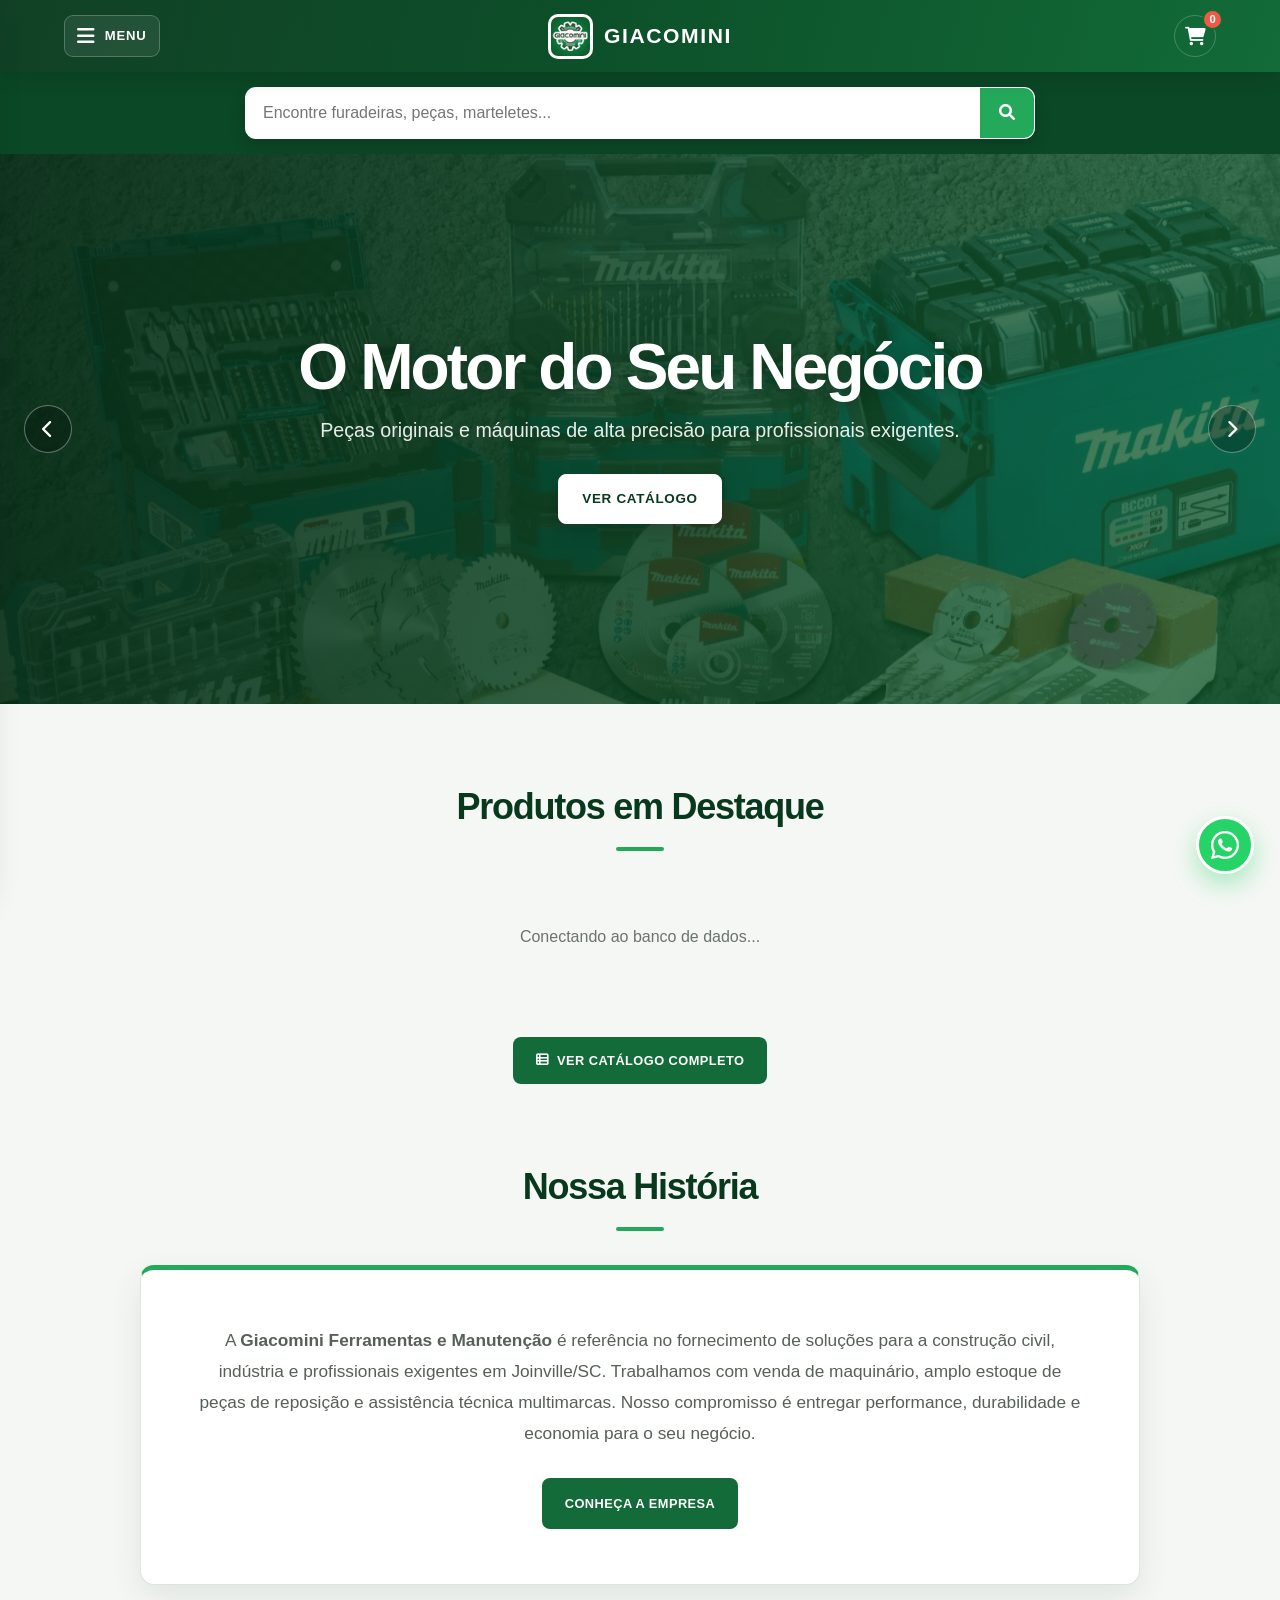
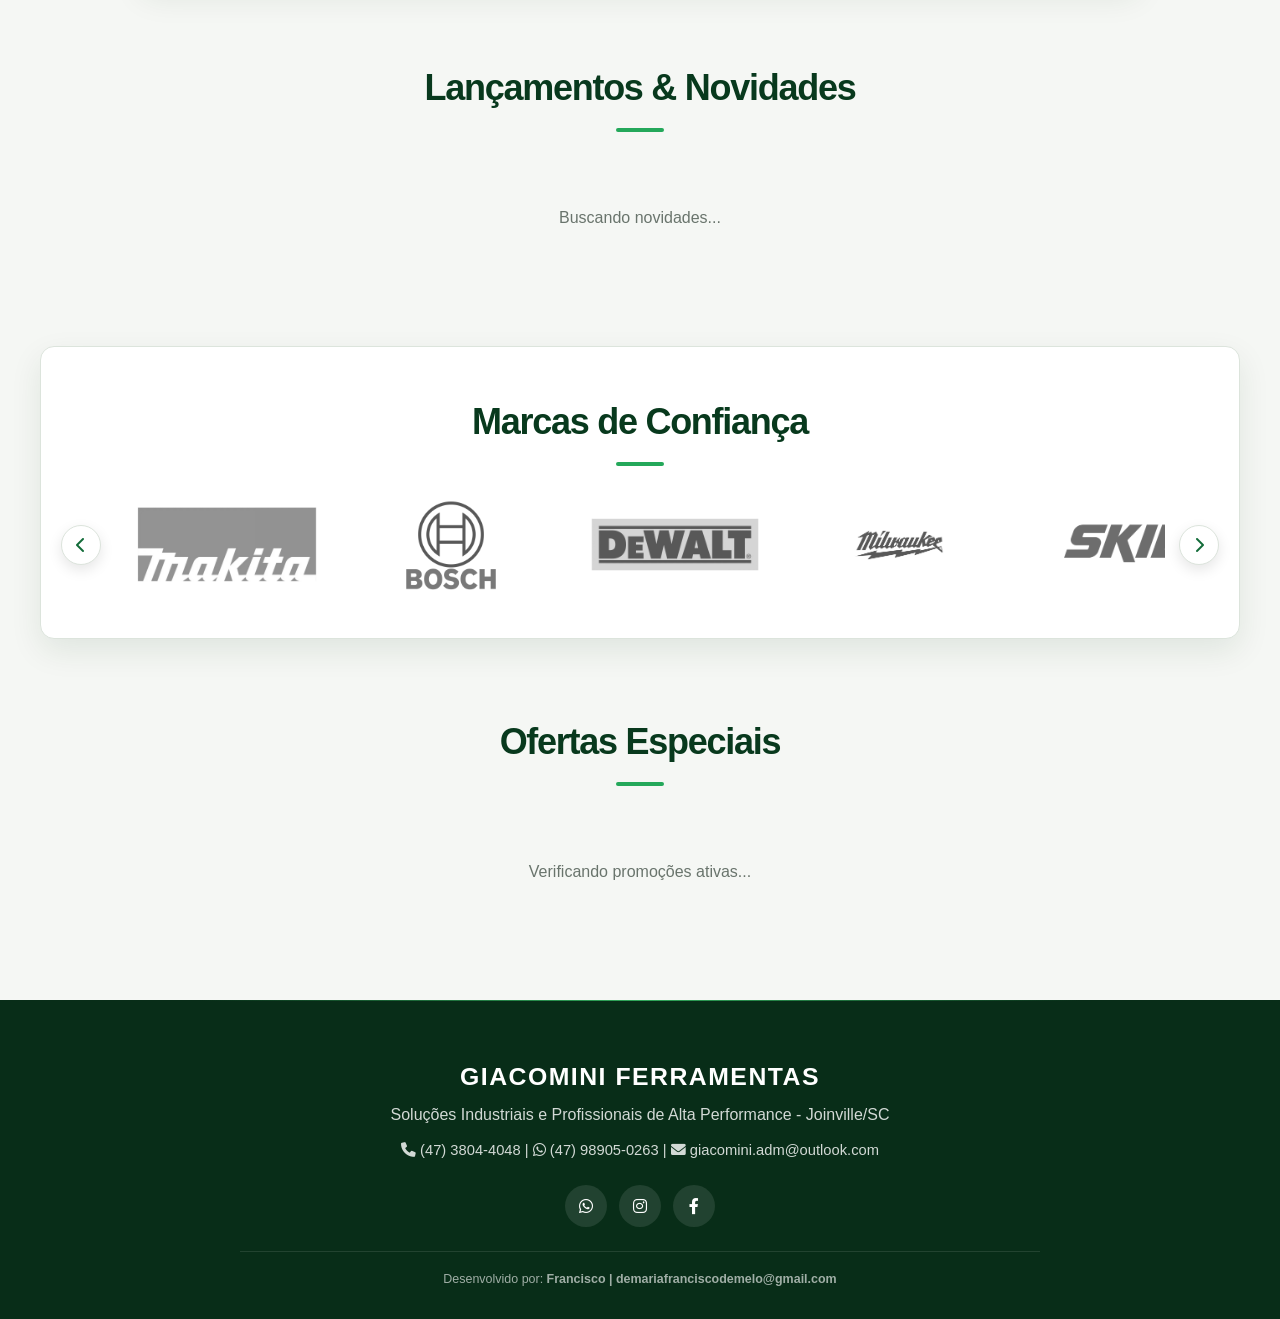
<file: index.html>
<!DOCTYPE html>
<html lang="pt-BR">
<head>
    <meta charset="UTF-8">
    <meta name="viewport" content="width=device-width, initial-scale=1.0">
    <title>Giacomini | Ferramentas e Manutenção</title>
    <link rel="stylesheet" href="css/global.css">
    <link rel="stylesheet" href="css/componentes.css">
    <link rel="stylesheet" href="index.css">
    <link rel="stylesheet" href="css/header.css">
    <link rel="stylesheet" href="css/menu.css">
    <link rel="stylesheet" href="css/footer.css">
    <link rel="stylesheet" href="css/responsivo.css">
    <link rel="stylesheet" href="https://cdnjs.cloudflare.com/ajax/libs/font-awesome/6.0.0/css/all.min.css">
</head>
<body>

    <div id="overlay" onclick="fecharMenu()"></div>

    <header>
        <button class="btn-menu" onclick="abrirMenu()">
            <i class="fas fa-bars icone-menu"></i> Menu
        </button>
        <a href="index.html" class="logo-container">
            <img src="favicon.ico" class="logo-img" alt="Giacomini" onerror="this.onerror=null; this.src='https://via.placeholder.com/150?text=Logo';">
            <span class="logo-texto">Giacomini</span>
        </a>
        <a href="carrinho/carrinho.html" class="icone-carrinho-topo">
            <i class="fas fa-shopping-cart"></i>
            <span id="contador-carrinho" class="badge-carrinho">0</span>
        </a>
    </header>

    <div class="faixa-pesquisa">
        <div class="box-pesquisa">
            <input type="text" id="input-busca" placeholder="Encontre furadeiras, peças, marteletes..." onkeypress="if(event.key === 'Enter') fazerBusca()">
            <button onclick="fazerBusca()"><i class="fas fa-search"></i></button>
        </div>
    </div>

    <div class="hero-container">
        
        <button class="seta-slider seta-esq" onclick="mudarSlide(-1)"><i class="fas fa-chevron-left"></i></button>
        <button class="seta-slider seta-dir" onclick="mudarSlide(1)"><i class="fas fa-chevron-right"></i></button>
        
        <div class="slider-wrapper" id="slider-wrapper">
            
            <div class="slide slide-1">
                <div class="camada-verde-slide"></div> <div class="conteudo-slide"> <h1>O Motor do Seu Negócio</h1>
                    <p>Peças originais e máquinas de alta precisão para profissionais exigentes.</p>
                    <a href="catalogo/catalogo.html" class="btn-hero">Ver Catálogo</a>
                </div>
            </div>
            
            <div class="slide slide-2">
                <div class="camada-verde-slide"></div>
                <div class="conteudo-slide">
                    <h1>Tradição & Confiança</h1>
                    <p>Anos de experiência entregando excelência em manutenção em Joinville.</p>
                    <a href="sobre/sobre.html" class="btn-hero">Nossa História</a>
                </div>
            </div>
            
            <div class="slide slide-3">
                <div class="camada-verde-slide"></div>
                <div class="conteudo-slide">
                    <h1>Ofertas Imperdíveis</h1>
                    <p>As melhores marcas com descontos exclusivos. Não deixe a obra parar.</p>
                    <a href="#promocoes" class="btn-hero">Ver Promoções</a>
                </div>
            </div>
        </div>
    </div>

    <nav id="menu-lateral" class="gaveta">
        <div class="gaveta-header">
            <h2>Navegação</h2>
            <button class="btn-fechar-menu" onclick="fecharMenu()"><i class="fas fa-times"></i></button>
        </div>
        <div class="menu-links">
            <a href="index.html"><i class="fas fa-home"></i> Início</a>
            <a href="sobre/sobre.html"><i class="fas fa-industry"></i> Quem Somos</a>
            <a href="catalogo/catalogo.html"><i class="fas fa-tools"></i> Catálogo Completo</a>
            <a href="carrinho/carrinho.html"><i class="fas fa-shopping-cart"></i> Meu Carrinho</a>
            <a href="https://wa.me/5547989050263" target="_blank"><i class="fab fa-whatsapp"></i> Assistência Técnica</a>
        </div>
    </nav>

    <section class="secao">
        <h2 class="titulo-secao">Produtos em Destaque</h2>
        <div class="grid-produtos" id="grid-destaques">
            <p class="mensagem-produtos">Conectando ao banco de dados...</p>
        </div>
        <br><br>
        <a href="catalogo/catalogo.html" class="btn-secundario"><i class="fas fa-th-list"></i> Ver Catálogo Completo</a>
    </section>

    <section class="secao">
        <h2 class="titulo-secao">Nossa História</h2>
        <div class="bloco-historia">
            A <strong>Giacomini Ferramentas e Manutenção</strong> é referência no fornecimento de soluções para a construção civil, indústria e profissionais exigentes em Joinville/SC. Trabalhamos com venda de maquinário, amplo estoque de peças de reposição e assistência técnica multimarcas. Nosso compromisso é entregar performance, durabilidade e economia para o seu negócio.
            <br>
            <a href="sobre/sobre.html" class="btn-secundario">Conheça a Empresa</a>
        </div>
    </section>

    <section class="secao" id="lancamentos">
        <h2 class="titulo-secao">Lançamentos & Novidades</h2>
        <div class="grid-produtos" id="grid-lancamentos">
            <p class="mensagem-produtos">Buscando novidades...</p>
        </div>
    </section>

    <section class="secao-marcas">
    <h2>Marcas de Confiança</h2>
    <div class="carousel-wrapper">
        <button id="btn-prev" class="btn-carousel"><i class="fas fa-chevron-left"></i></button>
        
        <div class="carousel-container">
            <div class="track-marcas" id="track-marcas">
                <img src="img/makita.webp" alt="Makita" class="img-marca">
                <img src="img/bosch.webp" alt="Bosch" class="img-marca">
                <img src="img/dewalt.webp" alt="DeWalt" class="img-marca">
                <img src="img/milwaukee.webp" alt="Milwaukee" class="img-marca">
                <img src="img/skil.webp" alt="Skil" class="img-marca">
                <img src="img/stanley.webp" alt="Stanley" class="img-marca">
                
                <img src="img/makita.webp" alt="Makita" class="img-marca">
                <img src="img/bosch.webp" alt="Bosch" class="img-marca">
                <img src="img/dewalt.webp" alt="DeWalt" class="img-marca">
                <img src="img/milwaukee.webp" alt="Milwaukee" class="img-marca">
                <img src="img/skil.webp" alt="Skil" class="img-marca">
                <img src="img/stanley.webp" alt="Stanley" class="img-marca">
            </div>
        </div>
        
        <button id="btn-next" class="btn-carousel"><i class="fas fa-chevron-right"></i></button>
    </div>
    </section>

    <section class="secao" id="promocoes">
        <h2 class="titulo-secao">Ofertas Especiais</h2>
        <div class="grid-produtos" id="grid-promocoes">
            <p class="mensagem-produtos">Verificando promoções ativas...</p>
        </div>
    </section>

    <a href="https://wa.me/5547989050263" class="btn-zap-flutuante" target="_blank" title="Fale no WhatsApp">
        <i class="fab fa-whatsapp"></i>
    </a>

    <footer>
        <h3>Giacomini Ferramentas</h3>
        <p>Soluções Industriais e Profissionais de Alta Performance - Joinville/SC</p>
        
        <p class="contato-rodape">
            <i class="fas fa-phone"></i> (47) 3804-4048 | 
            <i class="fab fa-whatsapp"></i> (47) 98905-0263 | 
            <i class="fas fa-envelope"></i> giacomini.adm@outlook.com
        </p>

        <div class="social-links rodape-social">
            <a href="https://wa.me/5547989050263" target="_blank" title="WhatsApp"><i class="fab fa-whatsapp"></i></a>
            <a href="https://www.instagram.com/giacominimanutencao/" target="_blank" title="Instagram"><i class="fab fa-instagram"></i></a>
            <a href="https://www.facebook.com/giacominimanutencao/" target="_blank" title="Facebook"><i class="fab fa-facebook-f"></i></a>
        </div>

        <div class="creditos-rodape">
            <p>Desenvolvido por: <strong>Francisco | demariafranciscodemelo@gmail.com</strong></p>
        </div>
    </footer>

    <script src="js/core/produtos.js"></script>
    <script src="js/core/precos.js"></script>
    <script src="js/shared/utils.js"></script>
    <script src="js/shared/menu.js"></script>
    <script src="js/shared/carrinho-ui.js"></script>
    <script src="js/pages/index.js"></script>
    
</body>
</html>
</file>
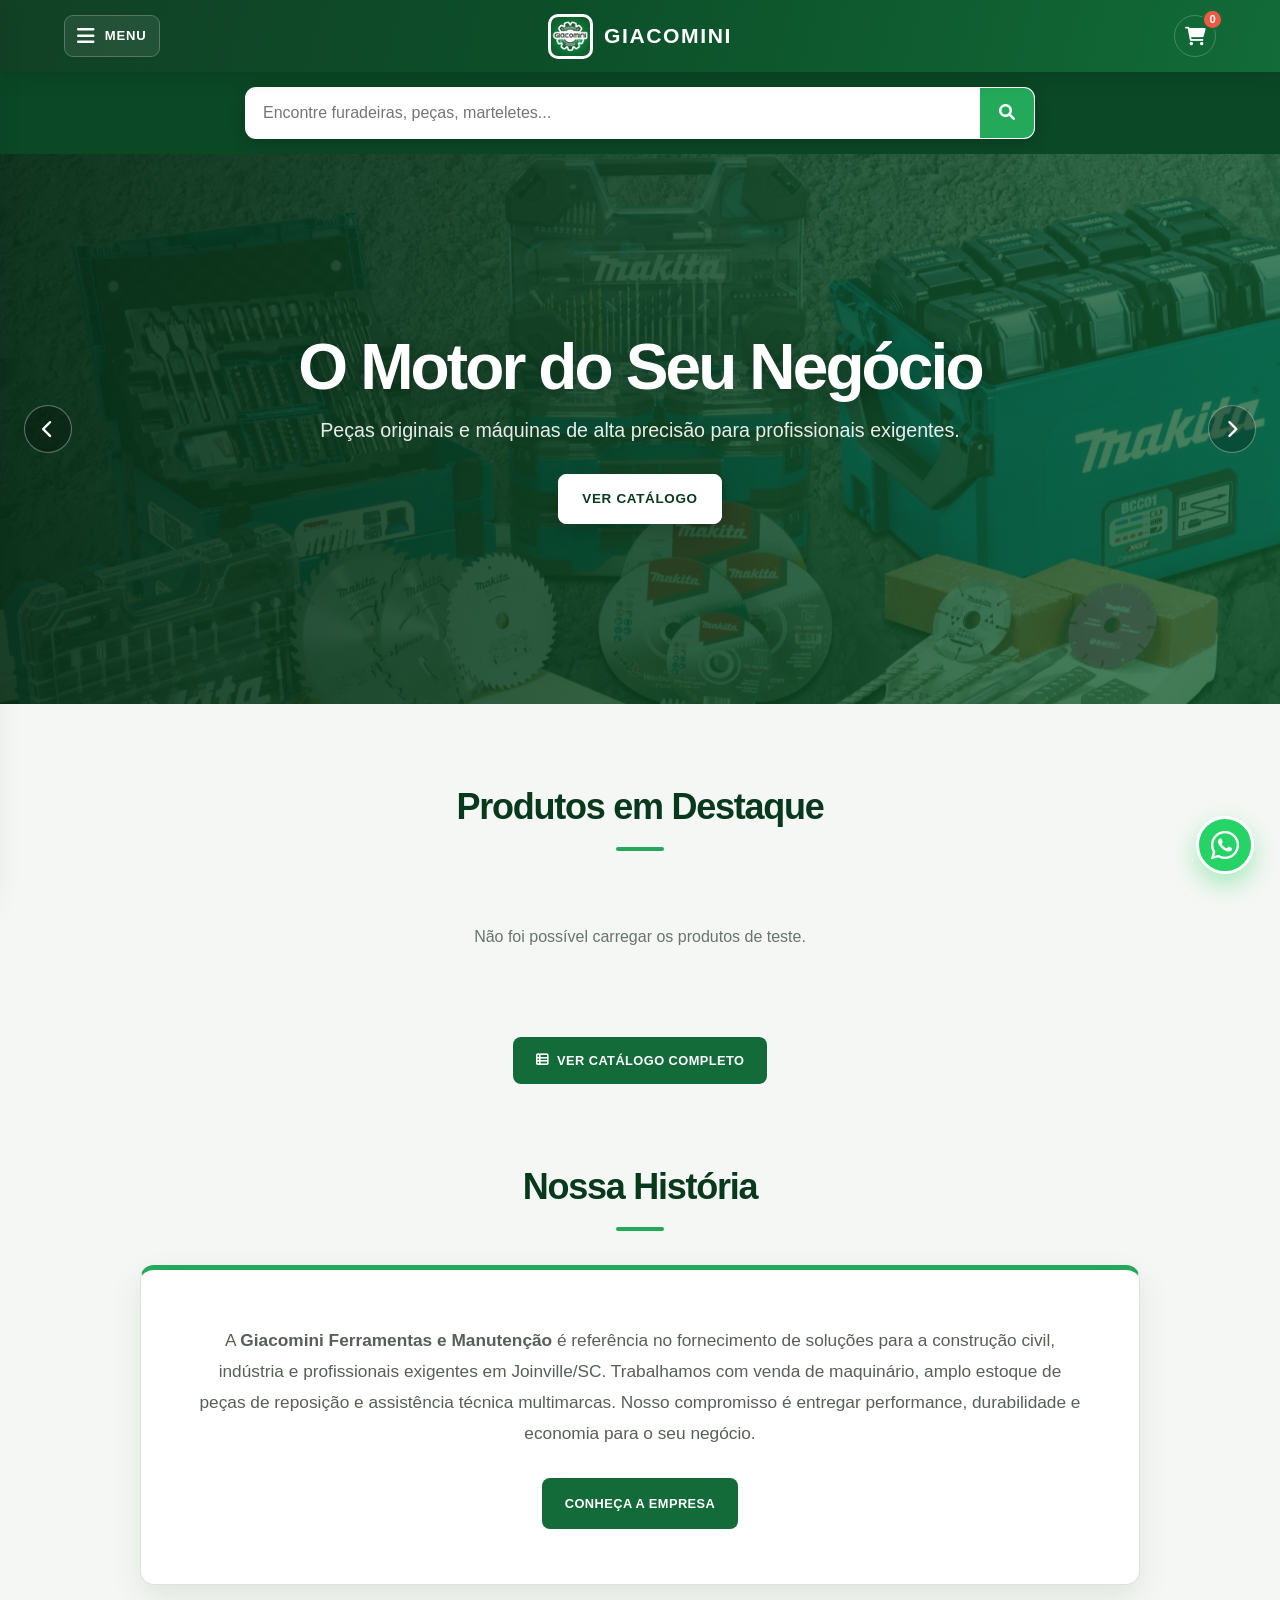
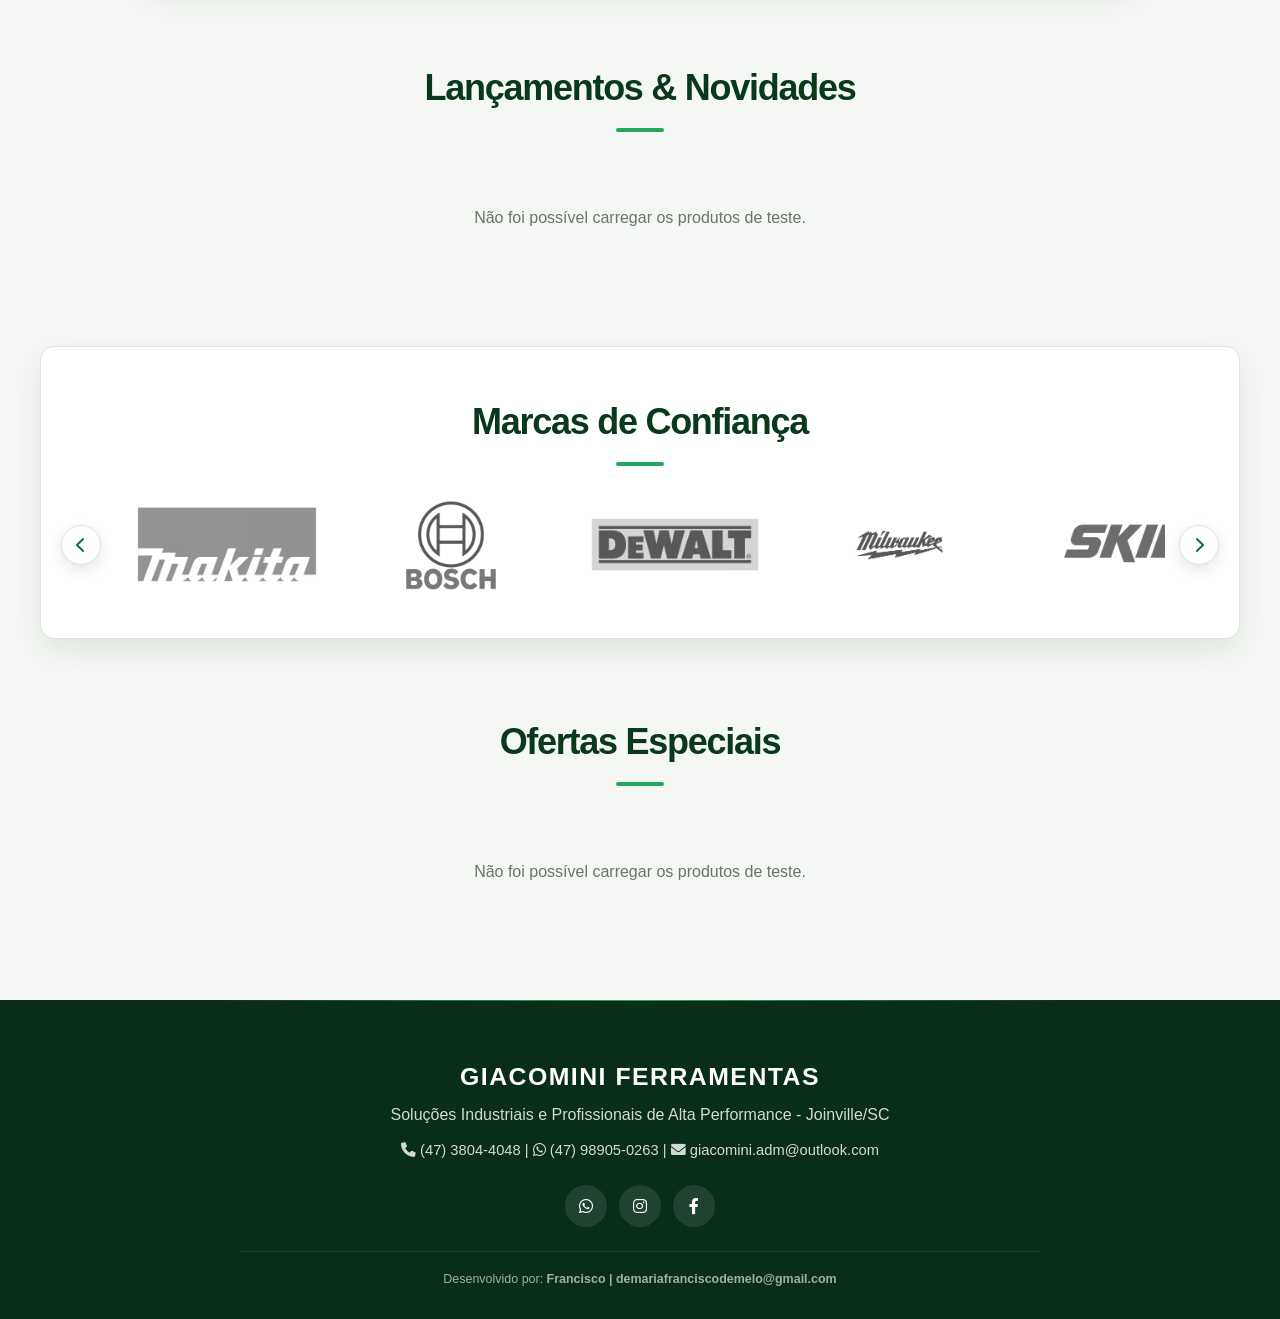
<file: test/index.html>
<!DOCTYPE html>
<html lang="pt-BR">
<head>
    <meta charset="UTF-8">
    <meta name="viewport" content="width=device-width, initial-scale=1.0">
    <title>Giacomini | Ferramentas e Manutenção — TESTE</title>
    <link rel="stylesheet" href="../css/global.css">
    <link rel="stylesheet" href="../css/componentes.css">
    <link rel="stylesheet" href="../index.css">
    <link rel="stylesheet" href="../css/header.css">
    <link rel="stylesheet" href="../css/menu.css">
    <link rel="stylesheet" href="../css/footer.css">
    <link rel="stylesheet" href="../css/responsivo.css">
    <link rel="stylesheet" href="https://cdnjs.cloudflare.com/ajax/libs/font-awesome/6.0.0/css/all.min.css">
</head>
<body>

    <div id="overlay" onclick="fecharMenu()"></div>

    <header>
        <button class="btn-menu" onclick="abrirMenu()">
            <i class="fas fa-bars icone-menu"></i> Menu
        </button>
        <a href="index.html" class="logo-container">
            <img src="../favicon.ico" class="logo-img" alt="Giacomini" onerror="this.onerror=null; this.src='https://via.placeholder.com/150?text=Logo';">
            <span class="logo-texto">Giacomini</span>
        </a>
        <a href="carrinho2.html" class="icone-carrinho-topo">
            <i class="fas fa-shopping-cart"></i>
            <span id="contador-carrinho" class="badge-carrinho">0</span>
        </a>
    </header>

    <div class="faixa-pesquisa">
        <div class="box-pesquisa">
            <input type="text" id="input-busca" placeholder="Encontre furadeiras, peças, marteletes..." onkeypress="if(event.key === 'Enter') fazerBusca2()">
            <button onclick="fazerBusca2()"><i class="fas fa-search"></i></button>
        </div>
    </div>

    <div class="hero-container">
        <button class="seta-slider seta-esq" onclick="mudarSlide(-1)"><i class="fas fa-chevron-left"></i></button>
        <button class="seta-slider seta-dir" onclick="mudarSlide(1)"><i class="fas fa-chevron-right"></i></button>

        <div class="slider-wrapper" id="slider-wrapper">
            <div class="slide slide-1">
                <div class="camada-verde-slide"></div>
                <div class="conteudo-slide">
                    <h1>O Motor do Seu Negócio</h1>
                    <p>Peças originais e máquinas de alta precisão para profissionais exigentes.</p>
                    <a href="catalogo2.html" class="btn-hero">Ver Catálogo</a>
                </div>
            </div>

            <div class="slide slide-2">
                <div class="camada-verde-slide"></div>
                <div class="conteudo-slide">
                    <h1>Tradição & Confiança</h1>
                    <p>Anos de experiência entregando excelência em manutenção em Joinville.</p>
                    <a href="../sobre/sobre.html" class="btn-hero">Nossa História</a>
                </div>
            </div>

            <div class="slide slide-3">
                <div class="camada-verde-slide"></div>
                <div class="conteudo-slide">
                    <h1>Ofertas Imperdíveis</h1>
                    <p>As melhores marcas com descontos exclusivos. Não deixe a obra parar.</p>
                    <a href="#promocoes" class="btn-hero">Ver Promoções</a>
                </div>
            </div>
        </div>
    </div>

    <nav id="menu-lateral" class="gaveta">
        <div class="gaveta-header">
            <h2>Navegação</h2>
            <button class="btn-fechar-menu" onclick="fecharMenu()"><i class="fas fa-times"></i></button>
        </div>
        <div class="menu-links">
            <a href="index.html"><i class="fas fa-home"></i> Início</a>
            <a href="../sobre/sobre.html"><i class="fas fa-industry"></i> Quem Somos</a>
            <a href="catalogo2.html"><i class="fas fa-tools"></i> Catálogo Completo</a>
            <a href="carrinho2.html"><i class="fas fa-shopping-cart"></i> Meu Carrinho</a>
            <a href="https://wa.me/5547989050263" target="_blank"><i class="fab fa-whatsapp"></i> Assistência Técnica</a>
        </div>
    </nav>

    <section class="secao">
        <h2 class="titulo-secao">Produtos em Destaque</h2>
        <div class="grid-produtos" id="grid-destaques">
            <p class="mensagem-produtos">Conectando ao banco de dados...</p>
        </div>
        <br><br>
        <a href="catalogo2.html" class="btn-secundario"><i class="fas fa-th-list"></i> Ver Catálogo Completo</a>
    </section>

    <section class="secao">
        <h2 class="titulo-secao">Nossa História</h2>
        <div class="bloco-historia">
            A <strong>Giacomini Ferramentas e Manutenção</strong> é referência no fornecimento de soluções para a construção civil, indústria e profissionais exigentes em Joinville/SC. Trabalhamos com venda de maquinário, amplo estoque de peças de reposição e assistência técnica multimarcas. Nosso compromisso é entregar performance, durabilidade e economia para o seu negócio.
            <br>
            <a href="../sobre/sobre.html" class="btn-secundario">Conheça a Empresa</a>
        </div>
    </section>

    <section class="secao" id="lancamentos">
        <h2 class="titulo-secao">Lançamentos & Novidades</h2>
        <div class="grid-produtos" id="grid-lancamentos">
            <p class="mensagem-produtos">Buscando novidades...</p>
        </div>
    </section>

    <section class="secao-marcas">
        <h2>Marcas de Confiança</h2>
        <div class="carousel-wrapper">
            <button id="btn-prev" class="btn-carousel"><i class="fas fa-chevron-left"></i></button>

            <div class="carousel-container">
                <div class="track-marcas" id="track-marcas">
                    <img src="../img/makita.webp" alt="Makita" class="img-marca">
                    <img src="../img/bosch.webp" alt="Bosch" class="img-marca">
                    <img src="../img/dewalt.webp" alt="DeWalt" class="img-marca">
                    <img src="../img/milwaukee.webp" alt="Milwaukee" class="img-marca">
                    <img src="../img/skil.webp" alt="Skil" class="img-marca">
                    <img src="../img/stanley.webp" alt="Stanley" class="img-marca">
                    <img src="../img/makita.webp" alt="Makita" class="img-marca">
                    <img src="../img/bosch.webp" alt="Bosch" class="img-marca">
                    <img src="../img/dewalt.webp" alt="DeWalt" class="img-marca">
                    <img src="../img/milwaukee.webp" alt="Milwaukee" class="img-marca">
                    <img src="../img/skil.webp" alt="Skil" class="img-marca">
                    <img src="../img/stanley.webp" alt="Stanley" class="img-marca">
                </div>
            </div>

            <button id="btn-next" class="btn-carousel"><i class="fas fa-chevron-right"></i></button>
        </div>
    </section>

    <section class="secao" id="promocoes">
        <h2 class="titulo-secao">Ofertas Especiais</h2>
        <div class="grid-produtos" id="grid-promocoes">
            <p class="mensagem-produtos">Verificando promoções ativas...</p>
        </div>
    </section>

    <a href="https://wa.me/5547989050263" class="btn-zap-flutuante" target="_blank" title="Fale no WhatsApp">
        <i class="fab fa-whatsapp"></i>
    </a>

    <footer>
        <h3>Giacomini Ferramentas</h3>
        <p>Soluções Industriais e Profissionais de Alta Performance - Joinville/SC</p>
        <p class="contato-rodape">
            <i class="fas fa-phone"></i> (47) 3804-4048 |
            <i class="fab fa-whatsapp"></i> (47) 98905-0263 |
            <i class="fas fa-envelope"></i> giacomini.adm@outlook.com
        </p>
        <div class="social-links rodape-social">
            <a href="https://wa.me/5547989050263" target="_blank" title="WhatsApp"><i class="fab fa-whatsapp"></i></a>
            <a href="https://www.instagram.com/giacominimanutencao/" target="_blank" title="Instagram"><i class="fab fa-instagram"></i></a>
            <a href="https://www.facebook.com/giacominimanutencao/" target="_blank" title="Facebook"><i class="fab fa-facebook-f"></i></a>
        </div>
        <div class="creditos-rodape">
            <p>Desenvolvido por: <strong>Francisco | demariafranciscodemelo@gmail.com</strong></p>
        </div>
    </footer>

    <script src="../js/core/precos.js"></script>
    <script src="../js/shared/utils.js"></script>
    <script src="../js/shared/menu.js"></script>
    <script src="../js/shared/carrinho-ui.js"></script>
    <script src="../js/test/produtos2.js"></script>
    <script src="../js/test/index2.js"></script>
</body>
</html>
</file>
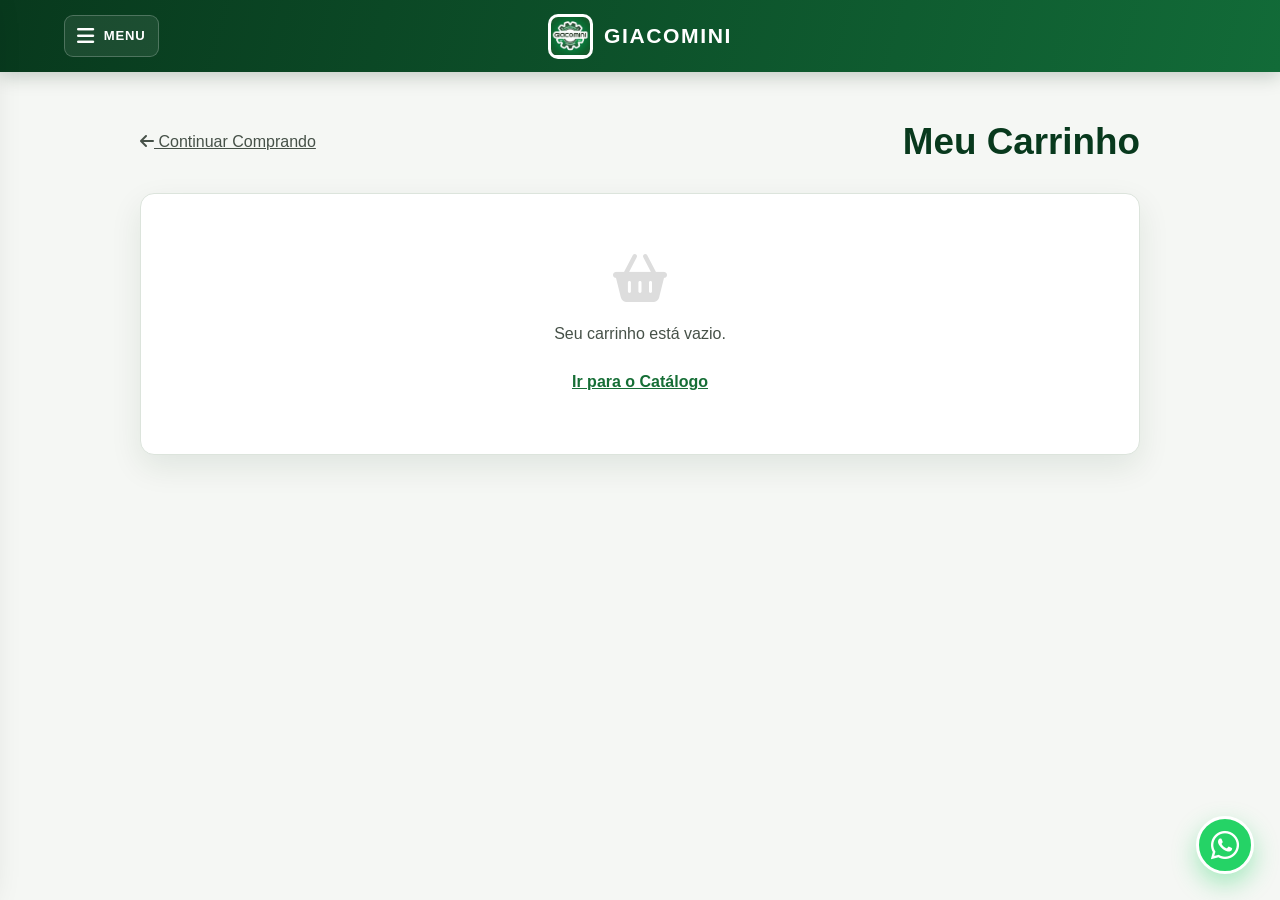
<file: carrinho/carrinho.html>
<!DOCTYPE html>
<html lang="pt-BR">
<head>
    <meta charset="UTF-8">
    <meta name="viewport" content="width=device-width, initial-scale=1.0">
    <title>Meu Carrinho | Giacomini</title>
    <link rel="stylesheet" href="https://cdnjs.cloudflare.com/ajax/libs/font-awesome/6.0.0/css/all.min.css">
    <link rel="stylesheet" href="../css/global.css">
    <link rel="stylesheet" href="../css/componentes.css">
    <link rel="stylesheet" href="carrinho.css">
</head>

<body>
<body>
    <div id="overlay" onclick="fecharMenu()"></div>
    
    <nav id="menu-lateral" class="gaveta">
        <div class="gaveta-header">
            <h2>Navegação</h2>
            <button class="btn-fechar-menu" onclick="fecharMenu()"><i class="fas fa-times"></i></button>
        </div>
        <div class="menu-links">
            <a href="../index.html"><i class="fas fa-home"></i> Início</a>
            <a href="../sobre/sobre.html"><i class="fas fa-industry"></i> Quem Somos</a>
            <a href="../catalogo/catalogo.html"><i class="fas fa-tools"></i> Catálogo Completo</a>
            <a href="../carrinho/carrinho.html"><i class="fas fa-shopping-cart"></i> Meu Carrinho</a>
            <a href="https://wa.me/5547989050263" target="_blank"><i class="fab fa-whatsapp"></i> Assistência Técnica</a>
        </div>
    </nav>

    <header>
        <button class="btn-menu" onclick="abrirMenu()">
            <i class="fas fa-bars" style="font-size: 1.5em;"></i> Menu
        </button>

        <a href="../index.html" class="logo-container">
            <img src="../images.jfif" class="logo-img" onerror="this.src='../padrao.png'">
            <span class="logo-texto">Giacomini</span>
        </a>
    </header>

    <div class="container">
        <div class="topo-carrinho">
            <a href="javascript:history.back()" class="btn-voltar"><i class="fas fa-arrow-left"></i> Continuar Comprando</a>
            <h1>Meu Carrinho</h1>
        </div>

        <div id="lista-itens"></div>

        <div class="area-total" id="area-total" style="display:none;">
            <div class="total-texto">Total do Pedido:</div>
            <div class="total-valor" id="valor-total">R$ 0,00</div>
            <a href="#" class="btn-whatsapp" onclick="enviarWhatsApp()"><i class="fab fa-whatsapp"></i> Fechar Pedido na Loja</a>
        </div>
    </div>



    <a href="https://wa.me/5547989050263" class="btn-zap-flutuante" target="_blank" title="Fale no WhatsApp">
        <i class="fab fa-whatsapp"></i>
    </a>

    <script src="../js/shared/utils.js"></script> 
    <script src="../js/shared/menu.js"></script>
    <script src="../js/shared/carrinho-ui.js"></script>

    <script src="../js/pages/carrinho.js"></script>

</body>
</html>
</file>
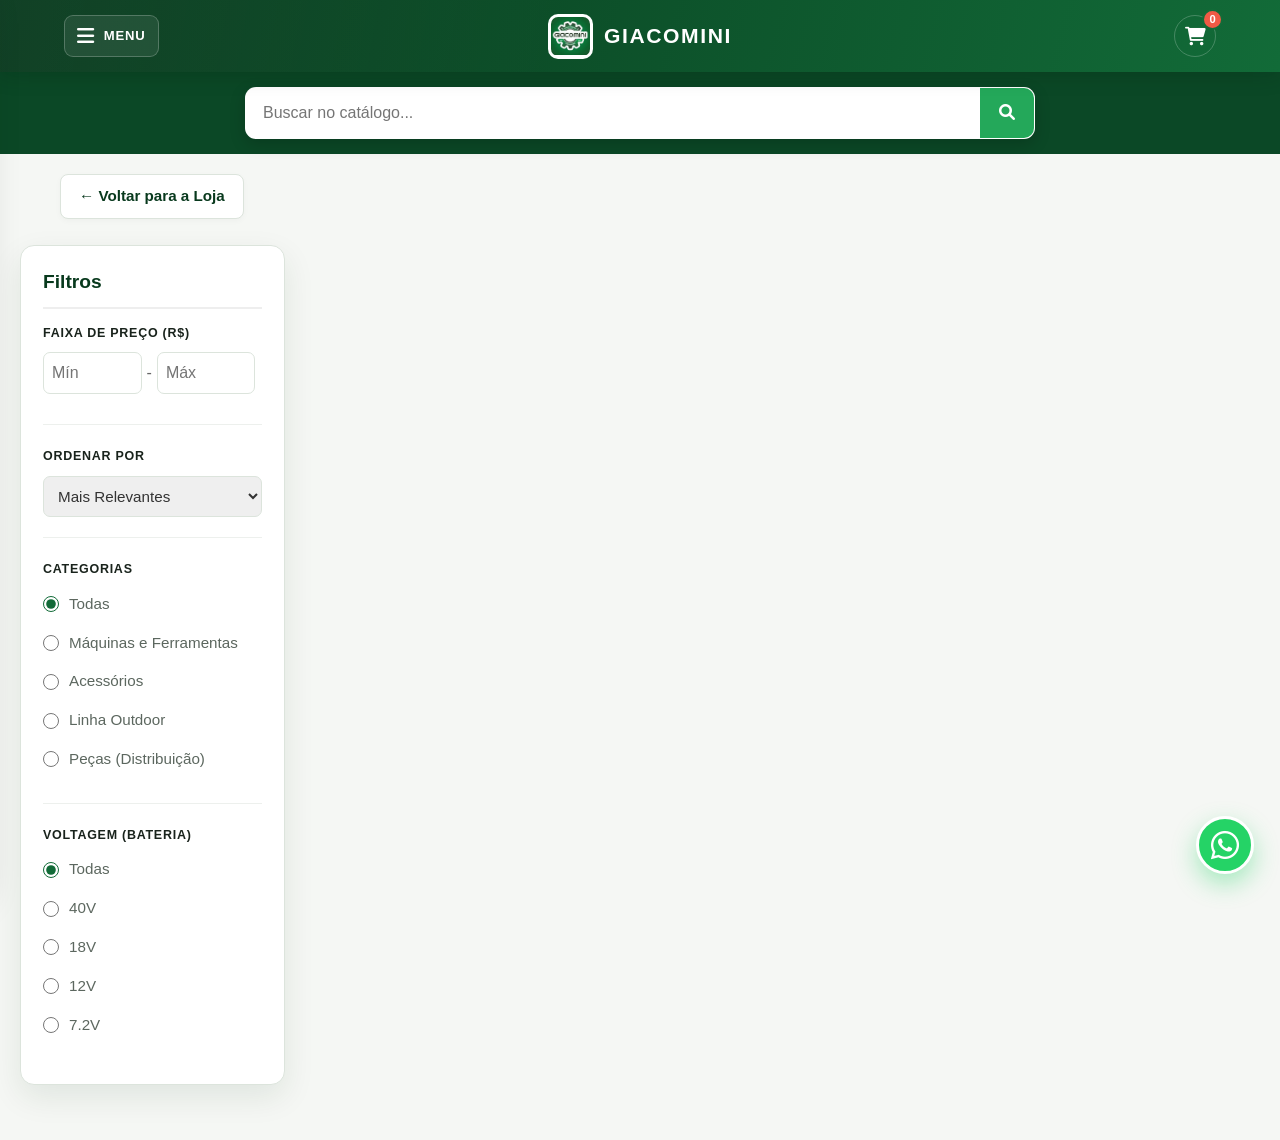
<file: catalogo/catalogo.html>
<!DOCTYPE html>
<html lang="pt-BR">
<head>
    <meta charset="UTF-8">
    <meta name="viewport" content="width=device-width, initial-scale=1.0">
    <title>Catálogo Completo | Giacomini</title>
    <link rel="stylesheet" href="https://cdnjs.cloudflare.com/ajax/libs/font-awesome/6.0.0/css/all.min.css">
    <link rel="stylesheet" href="../css/global.css">
    <link rel="stylesheet" href="../css/componentes.css">
    <link rel="stylesheet" href="catalogo.css">
    <link rel="stylesheet" href="../css/header.css">
    <link rel="stylesheet" href="../css/menu.css">
    <link rel="stylesheet" href="../css/footer.css">
    <link rel="stylesheet" href="../css/responsivo.css">    
</head>
<body>

    <header>
        <button class="btn-menu" onclick="abrirMenu()">
            <i class="fas fa-bars" style="font-size: 1.5em;"></i> Menu
        </button>

        <a href="../index.html" class="logo-container">
            <img src="../images.jfif" alt="Giacomini" class="logo-img" onerror="this.src='../padrao.png'">
            <span class="logo-texto">Giacomini</span>
        </a>

        <a href="../carrinho/carrinho.html" class="icone-carrinho-topo" title="Ir para o Carrinho">
            <i class="fas fa-shopping-cart"></i>
            <span id="contador-carrinho" class="badge-carrinho">0</span>
        </a>
    </header>

    <div class="faixa-pesquisa">
        <div class="box-pesquisa">
            <input type="text" id="input-busca" placeholder="Buscar no catálogo..." onkeypress="if(event.key === 'Enter') fazerBusca()">
            <button onclick="fazerBusca()"><i class="fas fa-search"></i></button>
        </div>
    </div>
    
    <div id="overlay" onclick="fecharMenu()"></div>

    <nav id="menu-lateral" class="gaveta">
        <div class="gaveta-header">
            <h2>Navegação</h2>
            <button class="btn-fechar-menu" onclick="fecharMenu()"><i class="fas fa-times"></i></button>
        </div>
        <div class="menu-links">
            <a href="../index.html"><i class="fas fa-home"></i> Início</a>
            <a href="../sobre/sobre.html"><i class="fas fa-industry"></i> Quem Somos</a>
            <a href="../catalogo/catalogo.html"><i class="fas fa-tools"></i> Catálogo Completo</a>
            <a href="../carrinho/carrinho.html"><i class="fas fa-shopping-cart"></i> Meu Carrinho</a>
            <a href="https://wa.me/5547989050263" target="_blank"><i class="fab fa-whatsapp"></i> Assistência Técnica</a>
        </div>
    </nav>


    <main>
        <div style="max-width: 1200px; margin: 0 auto; padding: 20px 20px 0 20px;">
            <a href="../index.html" class="btn-voltar">← Voltar para a Loja</a>
        </div>

        <div class="layout-catalogo">
          <aside class="menu-lateral-filtros">
                <h3 style="margin-bottom: 15px; font-size: 1.2em; border-bottom: 2px solid #eee; padding-bottom: 10px;">Filtros</h3>

                <div class="grupo-filtro">
                    <h4>Faixa de Preço (R$)</h4>
                    <div style="display: flex; gap: 5px; align-items: center; margin-bottom: 10px;">
                        <input type="number" id="preco-min" placeholder="Mín" style="width: 45%; padding: 8px; border: 1px solid #ccc; border-radius: 4px;" onchange="aplicarSuperFiltro()">
                        <span style="color: #666;">-</span>
                        <input type="number" id="preco-max" placeholder="Máx" style="width: 45%; padding: 8px; border: 1px solid #ccc; border-radius: 4px;" onchange="aplicarSuperFiltro()">
                    </div>
                </div>

                <div class="grupo-filtro">
                    <h4>Ordenar por</h4>
                    <select id="filtro-ordem" onchange="aplicarSuperFiltro()">
                        <option value="relevantes">Mais Relevantes</option>
                        <option value="menor-preco">Menor Preço</option>
                        <option value="maior-preco">Maior Preço</option>
                    </select>
                </div>

                <div class="grupo-filtro">
                    <h4>Categorias</h4>
                    <label><input type="radio" name="cat" value="todas" checked onchange="aplicarSuperFiltro()"> Todas</label>
                    <label><input type="radio" name="cat" value="maquina" onchange="aplicarSuperFiltro()"> Máquinas e Ferramentas</label>
                    <label><input type="radio" name="cat" value="acessorio" onchange="aplicarSuperFiltro()"> Acessórios</label>
                    <label><input type="radio" name="cat" value="outdoor" onchange="aplicarSuperFiltro()"> Linha Outdoor</label>
                    <label><input type="radio" name="cat" value="peca" onchange="aplicarSuperFiltro()"> Peças (Distribuição)</label>
                </div>

                <div class="grupo-filtro">
                    <h4>Voltagem (Bateria)</h4>
                    <label><input type="radio" name="bat" value="todas" checked onchange="aplicarSuperFiltro()"> Todas</label>
                    <label><input type="radio" name="bat" value="40v" onchange="aplicarSuperFiltro()"> 40V</label>
                    <label><input type="radio" name="bat" value="18v" onchange="aplicarSuperFiltro()"> 18V</label>
                    <label><input type="radio" name="bat" value="12v" onchange="aplicarSuperFiltro()"> 12V</label>
                    <label><input type="radio" name="bat" value="7.2v" onchange="aplicarSuperFiltro()"> 7.2V</label>
                </div>
            </aside>
            <section class="conteudo-principal">
                
                <section id="sessao-maquinas">
                    <div id="lista-maquinas" class="grid-produtos"></div>
                </section>

                <section id="sessao-pecas" hidden>
                    <div id="container-grupos-pecas"></div>
                </section>

                <div id="sentinela-produtos" aria-hidden="true"></div>

                <div id="loading-produtos" hidden>
                    Carregando mais produtos...
                </div>

                <div id="fim-produtos" hidden>
                    Você chegou ao fim do catálogo.
                </div>

            </section>
        </div>
    </main>

    <a href="https://wa.me/5547989050263" class="btn-zap-flutuante" target="_blank" title="Fale no WhatsApp">
        <i class="fab fa-whatsapp"></i>
    </a>

    <script src="../js/core/precos.js"></script>
    <script src="../js/core/produtos.js"></script>

    <script src="../js/shared/utils.js"></script>
    <script src="../js/shared/menu.js"></script>
    <script src="../js/shared/carrinho-ui.js"></script>

    <script src="../js/pages/catalogo.js"></script>

</body>
</html>
</file>
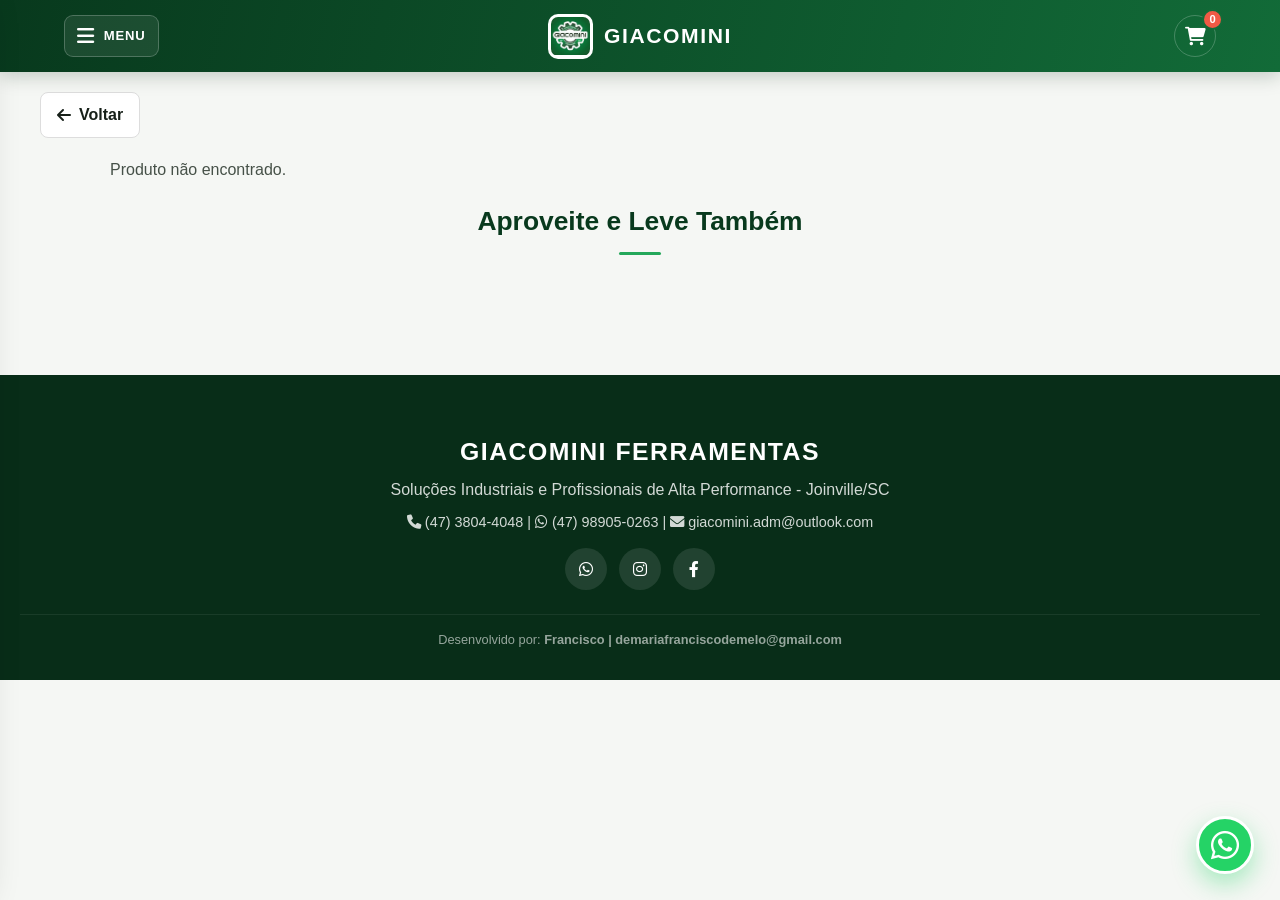
<file: produto/produto.html>
<!DOCTYPE html>
<html lang="pt-BR">
<head>
    <meta charset="UTF-8">
    <meta name="viewport" content="width=device-width, initial-scale=1.0">
    <title>Detalhes do Produto | Giacomini</title>
    <link rel="stylesheet" href="https://cdnjs.cloudflare.com/ajax/libs/font-awesome/6.0.0/css/all.min.css">
    <link rel="stylesheet" href="../css/global.css">
    <link rel="stylesheet" href="../css/componentes.css">
    <link rel="stylesheet" href="produto.css">
</head>
<body>
    <header>
        <button class="btn-menu" onclick="abrirMenu()">
            <i class="fas fa-bars" style="font-size: 1.5em;"></i> Menu
        </button>
        <a href="../index.html" class="logo-container">
            <img src="../images.jfif" alt="Giacomini" class="logo-img" onerror="this.onerror=null; this.src='https://via.placeholder.com/150?text=Logo';">
            <span class="logo-texto">Giacomini</span>
        </a>
        <a href="../carrinho/carrinho.html" class="icone-carrinho-topo" title="Ir para o Carrinho">
            <i class="fas fa-shopping-cart"></i>
            <span id="contador-carrinho" class="badge-carrinho">0</span>
        </a>
    </header>

    <div class="barra-voltar">
        <a href="javascript:history.back()" class="btn-voltar">
            <i class="fas fa-arrow-left"></i> Voltar
        </a>
    </div>

    <nav id="menu-lateral" class="gaveta">
        <div class="gaveta-header">
            <h2>Navegação</h2>
            <button class="btn-fechar-menu" onclick="fecharMenu()"><i class="fas fa-times"></i></button>
        </div>
        <div class="menu-links">
            <a href="../index.html"><i class="fas fa-home"></i> Início</a>
            <a href="../sobre/sobre.html"><i class="fas fa-industry"></i> Quem Somos</a>
            <a href="../catalogo/catalogo.html"><i class="fas fa-tools"></i> Catálogo Completo</a>
            <a href="../carrinho/carrinho.html"><i class="fas fa-shopping-cart"></i> Meu Carrinho</a>
            <a href="https://wa.me/5547989050263" target="_blank"><i class="fab fa-whatsapp"></i> Assistência Técnica</a>
        </div>
    </nav>

    <main id="detalhes-produto" style="max-width: 1100px; margin: 0 auto; padding: 20px;">
        <p style="text-align:center; font-size: 1.2em; padding: 40px;">Carregando as informações do produto...</p>
    </main>

    <div class="secao-recomendados">
        <h2>Aproveite e Leve Também</h2>
        <div class="grid-recomendados" id="grid-recomendados"></div>
    </div>

    <a href="https://wa.me/5547989050263" class="btn-zap-flutuante" target="_blank" title="Fale no WhatsApp">
        <i class="fab fa-whatsapp"></i>
    </a>

    <footer>
        <h3>Giacomini Ferramentas</h3>
        <p>Soluções Industriais e Profissionais de Alta Performance - Joinville/SC</p>
        
        <p style="font-size: 0.9em; margin-top: 10px;">
            <i class="fas fa-phone"></i> (47) 3804-4048 | 
            <i class="fab fa-whatsapp"></i> (47) 98905-0263 | 
            <i class="fas fa-envelope"></i> giacomini.adm@outlook.com
        </p>

        <div class="social-links" style="margin-top: 15px;">
            <a href="https://wa.me/5547989050263" target="_blank" title="WhatsApp"><i class="fab fa-whatsapp"></i></a>
            <a href="https://www.instagram.com/giacominimanutencao/" target="_blank" title="Instagram"><i class="fab fa-instagram"></i></a>
            <a href="https://www.facebook.com/giacominimanutencao/" target="_blank" title="Facebook"><i class="fab fa-facebook-f"></i></a>
        </div>

        <div style="margin-top: 20px; padding-top: 15px; border-top: 1px solid rgba(255,255,255,0.1); font-size: 0.8em; opacity: 0.7;">
            <p>Desenvolvido por: <strong>Francisco | demariafranciscodemelo@gmail.com</strong></p>
        </div>
    </footer>

    <script src="../js/core/precos.js"></script>
    <script src="../js/core/produtos.js"></script>

    <script src="../js/shared/utils.js"></script>
    <script src="../js/shared/menu.js"></script>
    <script src="../js/shared/carrinho-ui.js"></script>

    <script src="../js/pages/produto.js"></script>

</body>
</html>
</file>
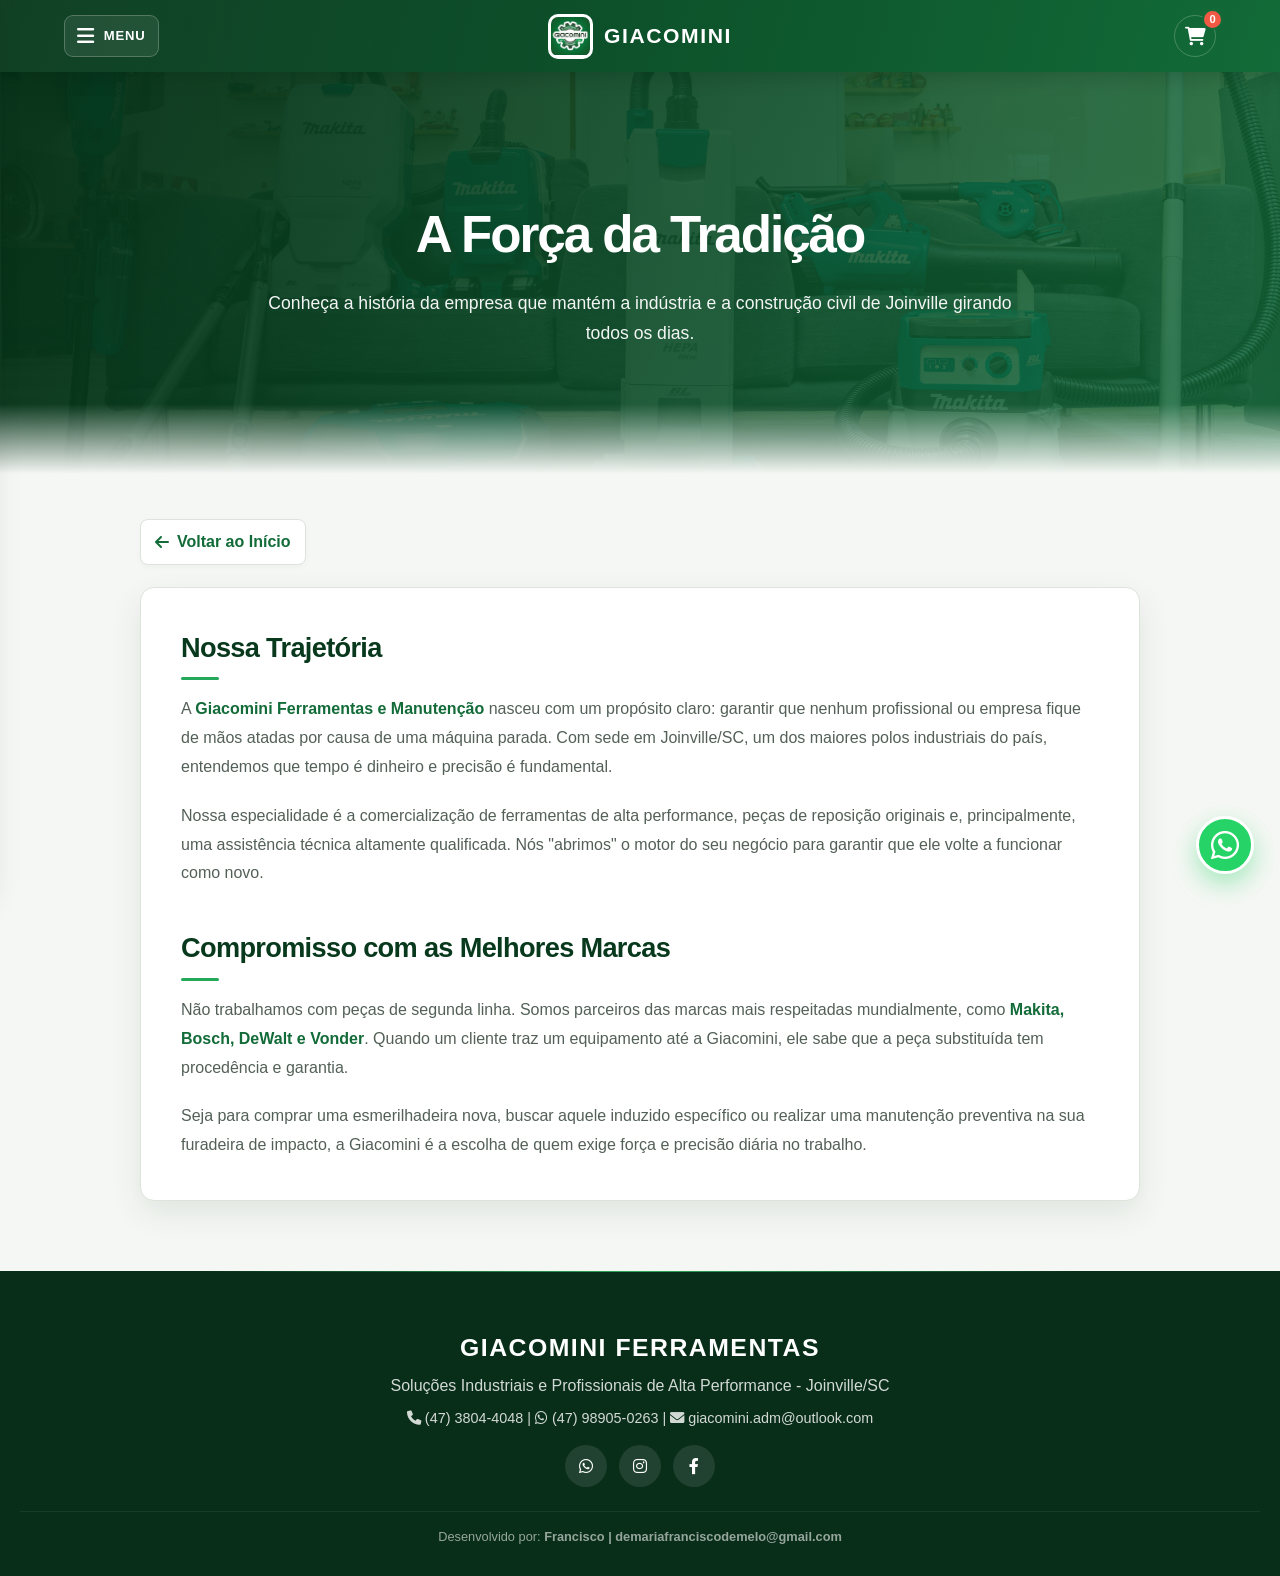
<file: sobre/sobre.html>
<!DOCTYPE html>
<html lang="pt-BR">
<head>
    <meta charset="UTF-8">
    <meta name="viewport" content="width=device-width, initial-scale=1.0">
    <title>Nossa História | Giacomini</title>
    <link rel="stylesheet" href="https://cdnjs.cloudflare.com/ajax/libs/font-awesome/6.0.0/css/all.min.css">
    <link rel="stylesheet" href="../css/global.css">
    <link rel="stylesheet" href="../css/componentes.css">
    <link rel="stylesheet" href="sobre.css">
    <link rel="stylesheet" href="../css/header.css">
    <link rel="stylesheet" href="../css/menu.css">
    <link rel="stylesheet" href="../css/footer.css">
    <link rel="stylesheet" href="../css/responsivo.css">
</head>
<body>
    <header>
        <button class="btn-menu" onclick="abrirMenu()">
            <i class="fas fa-bars" style="font-size: 1.5em;"></i> Menu
        </button>
        <a href="../index.html" class="logo-container">
            <img src="../images.jfif" class="logo-img" onerror="this.onerror=null; this.src='https://via.placeholder.com/150?text=Logo';">
            <span class="logo-texto">Giacomini</span>
        </a>
        <a href="../carrinho/carrinho.html" class="icone-carrinho-topo">
            <i class="fas fa-shopping-cart"></i>
            <span id="contador-carrinho" class="badge-carrinho">0</span>
        </a>
    </header>

    <div class="banner-sobre">
        <h1>A Força da Tradição</h1>
        <p>Conheça a história da empresa que mantém a indústria e a construção civil de Joinville girando todos os dias.</p>
    </div>

    <div id="overlay" onclick="fecharMenu()"></div>

    <nav id="menu-lateral" class="gaveta">
        <div class="gaveta-header">
            <h2>Navegação</h2>
            <button class="btn-fechar-menu" onclick="fecharMenu()"><i class="fas fa-times"></i></button>
        </div>
        <div class="menu-links">
            <a href="../index.html"><i class="fas fa-home"></i> Início</a>
            <a href="../sobre/sobre.html"><i class="fas fa-industry"></i> Quem Somos</a>
            <a href="../catalogo/catalogo.html"><i class="fas fa-tools"></i> Catálogo Completo</a>
            <a href="../carrinho/carrinho.html"><i class="fas fa-shopping-cart"></i> Meu Carrinho</a>
            <a href="https://wa.me/5547989050263" target="_blank"><i class="fab fa-whatsapp"></i> Assistência Técnica</a>
        </div>
    </nav>

    <div class="container">
        <a href="../index.html" class="btn-voltar"><i class="fas fa-arrow-left"></i> Voltar ao Início</a>
        
        <div class="texto-historia">
            <h2>Nossa Trajetória</h2>
            <p>A <strong>Giacomini Ferramentas e Manutenção</strong> nasceu com um propósito claro: garantir que nenhum profissional ou empresa fique de mãos atadas por causa de uma máquina parada. Com sede em Joinville/SC, um dos maiores polos industriais do país, entendemos que tempo é dinheiro e precisão é fundamental.</p>
            
            <p>Nossa especialidade é a comercialização de ferramentas de alta performance, peças de reposição originais e, principalmente, uma assistência técnica altamente qualificada. Nós "abrimos" o motor do seu negócio para garantir que ele volte a funcionar como novo.</p>
            
            <h2>Compromisso com as Melhores Marcas</h2>
            <p>Não trabalhamos com peças de segunda linha. Somos parceiros das marcas mais respeitadas mundialmente, como <strong>Makita, Bosch, DeWalt e Vonder</strong>. Quando um cliente traz um equipamento até a Giacomini, ele sabe que a peça substituída tem procedência e garantia.</p>
            
            <p>Seja para comprar uma esmerilhadeira nova, buscar aquele induzido específico ou realizar uma manutenção preventiva na sua furadeira de impacto, a Giacomini é a escolha de quem exige força e precisão diária no trabalho.</p>
        </div>
    </div>

    <a href="https://wa.me/5547989050263" class="btn-zap-flutuante" target="_blank" title="Fale no WhatsApp">
        <i class="fab fa-whatsapp"></i>
    </a>

<footer>
    <h3>Giacomini Ferramentas</h3>
    <p>Soluções Industriais e Profissionais de Alta Performance - Joinville/SC</p>
    
    <p style="font-size: 0.9em; margin-top: 10px;">
        <i class="fas fa-phone"></i> (47) 3804-4048 | 
        <i class="fab fa-whatsapp"></i> (47) 98905-0263 | 
        <i class="fas fa-envelope"></i> giacomini.adm@outlook.com
    </p>

    <div class="social-links" style="margin-top: 15px;">
        <a href="https://wa.me/5547989050263" target="_blank" title="WhatsApp"><i class="fab fa-whatsapp"></i></a>
        <a href="https://www.instagram.com/giacominimanutencao/" target="_blank" title="Instagram"><i class="fab fa-instagram"></i></a>
        <a href="https://www.facebook.com/giacominimanutencao/" target="_blank" title="Facebook"><i class="fab fa-facebook-f"></i></a>
    </div>

    <div style="margin-top: 20px; padding-top: 15px; border-top: 1px solid rgba(255,255,255,0.1); font-size: 0.8em; opacity: 0.7;">
        <p>Desenvolvido por: <strong>Francisco | demariafranciscodemelo@gmail.com</strong></p>
    </div>
</footer>

    <script src="../js/shared/menu.js"></script>

</body>
</html>
</file>
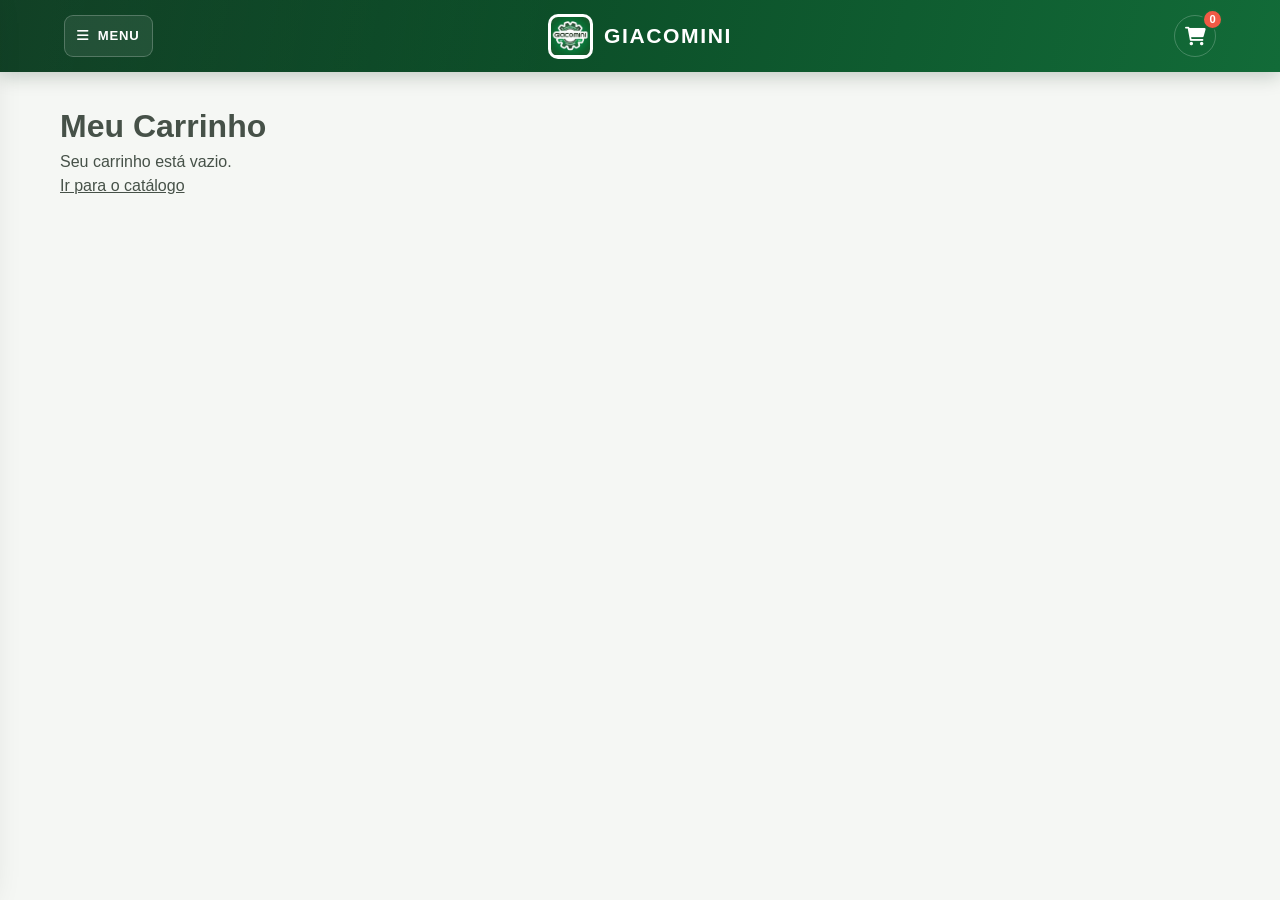
<file: test/carrinho2.html>
<!DOCTYPE html>
<html lang="pt-BR">
<head>
    <meta charset="UTF-8">
    <meta name="viewport" content="width=device-width, initial-scale=1.0">
    <title>Carrinho | Giacomini</title>

    <link rel="stylesheet" href="https://cdnjs.cloudflare.com/ajax/libs/font-awesome/6.0.0/css/all.min.css">
    <link rel="stylesheet" href="../css/global.css">
    <link rel="stylesheet" href="../css/componentes.css">
    <link rel="stylesheet" href="../css/header.css">
    <link rel="stylesheet" href="../css/menu.css">
    <link rel="stylesheet" href="../css/footer.css">
    <link rel="stylesheet" href="../css/responsivo.css">
</head>
<body>
<header>
    <button class="btn-menu" id="btn-menu"><i class="fas fa-bars"></i> Menu</button>

    <a href="./index.html" class="logo-container">
        <img src="../images.jfif" alt="Giacomini" class="logo-img" onerror="this.src='../padrao.png'">
        <span class="logo-texto">Giacomini</span>
    </a>

    <a href="./carrinho2.html" class="icone-carrinho-topo">
        <i class="fas fa-shopping-cart"></i>
        <span id="contador-carrinho" class="badge-carrinho">0</span>
    </a>
</header>

<nav id="menu-lateral" class="gaveta">
    <div class="gaveta-header">
        <h2>Navegação</h2>
        <button class="btn-fechar-menu" id="btn-fechar-menu"><i class="fas fa-times"></i></button>
    </div>
    <div class="menu-links">
        <a href="./index.html"><i class="fas fa-home"></i> Início</a>
        <a href="./catalogo2.html"><i class="fas fa-tools"></i> Catálogo V2</a>
        <a href="./carrinho2.html"><i class="fas fa-shopping-cart"></i> Meu Carrinho</a>
    </div>
</nav>

<main>
    <div id="carrinho" style="max-width:1200px;margin:0 auto;padding:30px 20px;"></div>
</main>

<script src="../js/shared/menu.js"></script>
<script src="../js/shared/carrinho-ui.js"></script>
<script src="../js/test/carrinho2.js"></script>
</body>
</html>
</file>
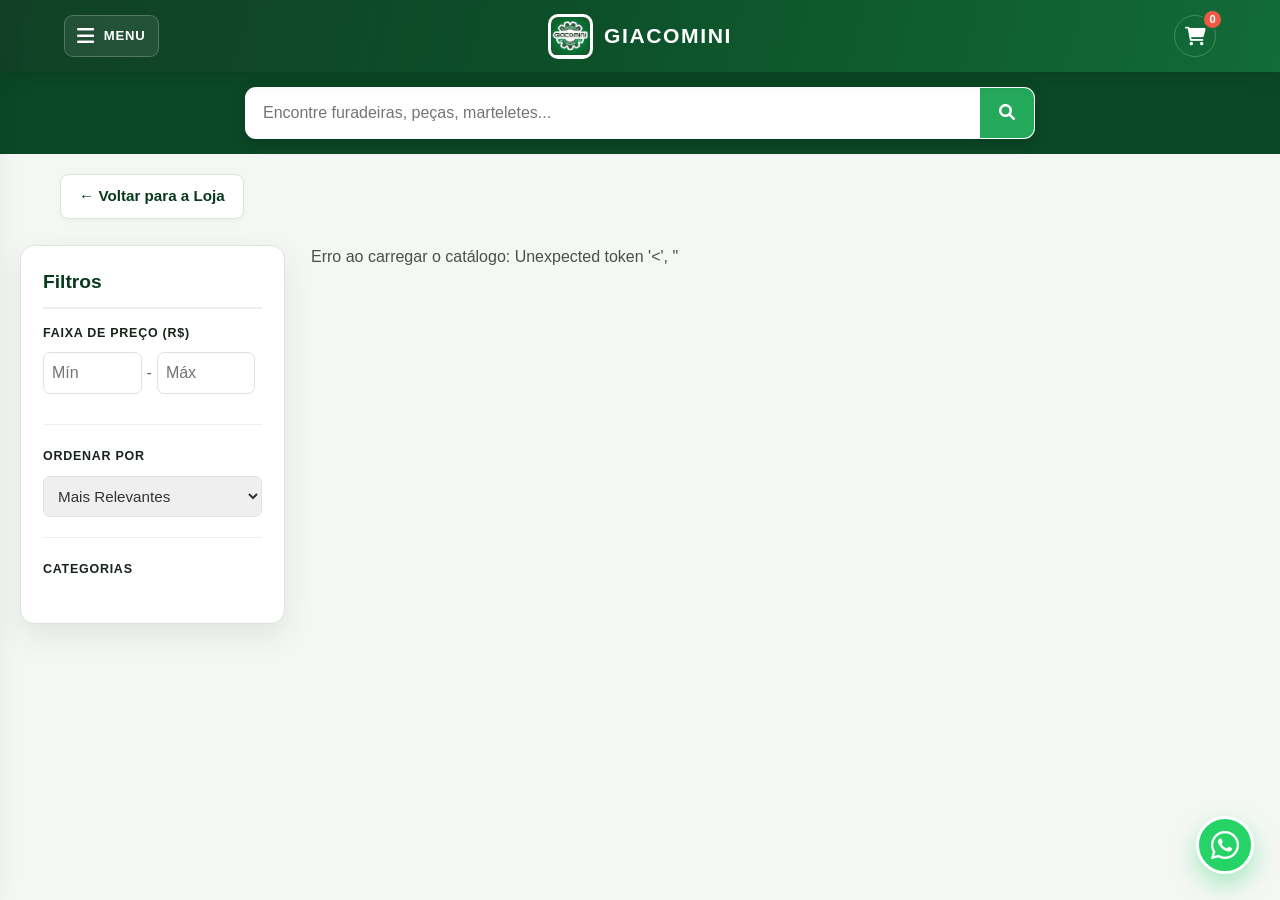
<file: test/catalogo2.html>
<!DOCTYPE html>
<html lang="pt-BR">
<head>
    <meta charset="UTF-8">
    <meta name="viewport" content="width=device-width, initial-scale=1.0">
    <title>Catálogo Completo | Giacomini — TESTE</title>
    <link rel="stylesheet" href="https://cdnjs.cloudflare.com/ajax/libs/font-awesome/6.0.0/css/all.min.css">
    <link rel="stylesheet" href="../css/global.css">
    <link rel="stylesheet" href="../css/componentes.css">
    <link rel="stylesheet" href="../catalogo/catalogo.css">
    <link rel="stylesheet" href="../css/header.css">
    <link rel="stylesheet" href="../css/menu.css">
    <link rel="stylesheet" href="../css/footer.css">
    <link rel="stylesheet" href="../css/responsivo.css">
</head>
<body>

<header>
    <button class="btn-menu" onclick="abrirMenu()">
        <i class="fas fa-bars" style="font-size: 1.5em;"></i> Menu
    </button>

    <a href="index.html" class="logo-container">
        <img src="../images.jfif" alt="Giacomini" class="logo-img" onerror="this.src='../padrao.png'">
        <span class="logo-texto">Giacomini</span>
    </a>

    <a href="carrinho2.html" class="icone-carrinho-topo" title="Ir para o Carrinho">
        <i class="fas fa-shopping-cart"></i>
        <span id="contador-carrinho" class="badge-carrinho">0</span>
    </a>
</header>

<div class="faixa-pesquisa">
    <div class="box-pesquisa">
        <input type="text" id="input-busca" placeholder="Encontre furadeiras, peças, marteletes..." onkeypress="if(event.key === 'Enter') fazerBusca2()">
        <button onclick="fazerBusca2()"><i class="fas fa-search"></i></button>
    </div>
</div>

<div id="overlay" onclick="fecharMenu()"></div>

<nav id="menu-lateral" class="gaveta">
    <div class="gaveta-header">
        <h2>Navegação</h2>
        <button class="btn-fechar-menu" onclick="fecharMenu()"><i class="fas fa-times"></i></button>
    </div>
    <div class="menu-links">
        <a href="index.html"><i class="fas fa-home"></i> Início</a>
        <a href="../sobre/sobre.html"><i class="fas fa-industry"></i> Quem Somos</a>
        <a href="catalogo2.html"><i class="fas fa-tools"></i> Catálogo Completo</a>
        <a href="carrinho2.html"><i class="fas fa-shopping-cart"></i> Meu Carrinho</a>
        <a href="https://wa.me/5547989050263" target="_blank"><i class="fab fa-whatsapp"></i> Assistência Técnica</a>
    </div>
</nav>

<main>
    <div style="max-width: 1200px; margin: 0 auto; padding: 20px 20px 0 20px;">
        <a href="index.html" class="btn-voltar">← Voltar para a Loja</a>
    </div>

    <div class="layout-catalogo">
        <aside class="menu-lateral-filtros">
            <h3 style="margin-bottom: 15px; font-size: 1.2em; border-bottom: 2px solid #eee; padding-bottom: 10px;">Filtros</h3>

            <div class="grupo-filtro">
                <h4>Faixa de Preço (R$)</h4>
                <div style="display: flex; gap: 5px; align-items: center; margin-bottom: 10px;">
                    <input type="number" id="preco-min" placeholder="Mín" style="width: 45%; padding: 8px; border: 1px solid #ccc; border-radius: 4px;">
                    <span style="color: #666;">-</span>
                    <input type="number" id="preco-max" placeholder="Máx" style="width: 45%; padding: 8px; border: 1px solid #ccc; border-radius: 4px;">
                </div>
            </div>

            <div class="grupo-filtro">
                <h4>Ordenar por</h4>
                <select id="filtro-ordem">
                    <option value="relevantes">Mais Relevantes</option>
                    <option value="menor-preco">Menor Preço</option>
                    <option value="maior-preco">Maior Preço</option>
                </select>
            </div>

            <div class="grupo-filtro">
                <h4>Categorias</h4>
                <div id="filtros-categorias2"></div>
            </div>
        </aside>

        <section class="conteudo-principal">
            <div id="estado-catalogo"></div>

            <section id="sessao-maquinas">
                <div id="lista-maquinas" class="grid-produtos"></div>
            </section>

            <section id="sessao-pecas">
                <div id="container-grupos-pecas"></div>
            </section>
        </section>
    </div>
</main>

<a href="https://wa.me/5547989050263" class="btn-zap-flutuante" target="_blank" title="Fale no WhatsApp">
    <i class="fab fa-whatsapp"></i>
</a>

<script src="../js/shared/utils.js"></script>
<script src="../js/shared/menu.js"></script>
<script src="../js/shared/carrinho-ui.js"></script>
<script src="../js/test/produtos2.js"></script>
<script src="../js/test/catalogo2.js"></script>

</body>
</html>
</file>
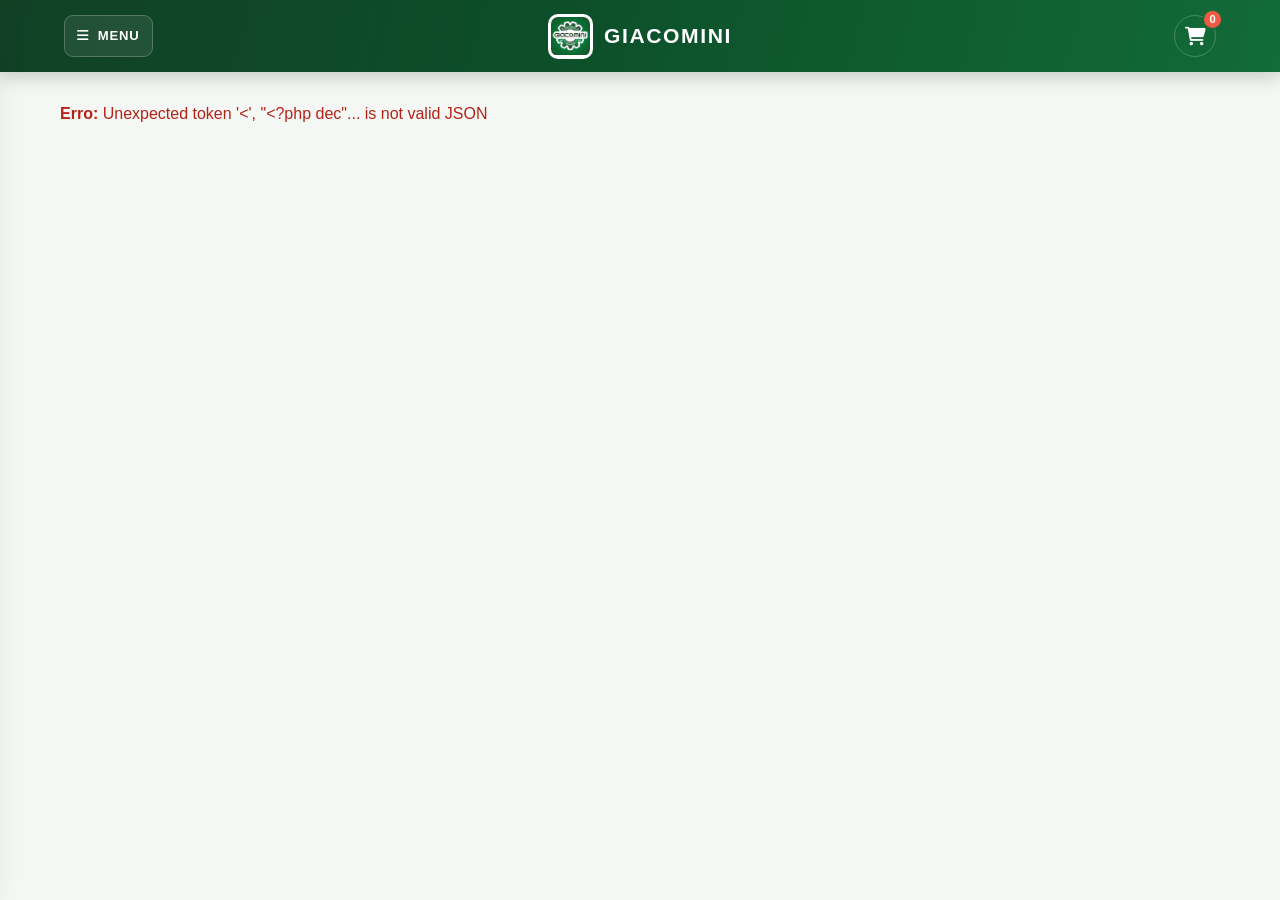
<file: test/produto2.html>
<!DOCTYPE html>
<html lang="pt-BR">
<head>
    <meta charset="UTF-8">
    <meta name="viewport" content="width=device-width, initial-scale=1.0">
    <title>Produto | Giacomini</title>

    <link rel="stylesheet" href="https://cdnjs.cloudflare.com/ajax/libs/font-awesome/6.0.0/css/all.min.css">
    <link rel="stylesheet" href="../css/global.css">
    <link rel="stylesheet" href="../css/componentes.css">
    <link rel="stylesheet" href="../css/header.css">
    <link rel="stylesheet" href="../css/menu.css">
    <link rel="stylesheet" href="../css/footer.css">
    <link rel="stylesheet" href="../css/responsivo.css">
</head>
<body>
<header>
    <button class="btn-menu" id="btn-menu"><i class="fas fa-bars"></i> Menu</button>

    <a href="./index.html" class="logo-container">
        <img src="../images.jfif" alt="Giacomini" class="logo-img" onerror="this.src='../padrao.png'">
        <span class="logo-texto">Giacomini</span>
    </a>

    <a href="./carrinho2.html" class="icone-carrinho-topo">
        <i class="fas fa-shopping-cart"></i>
        <span id="contador-carrinho" class="badge-carrinho">0</span>
    </a>
</header>

<nav id="menu-lateral" class="gaveta">
    <div class="gaveta-header">
        <h2>Navegação</h2>
        <button class="btn-fechar-menu" id="btn-fechar-menu"><i class="fas fa-times"></i></button>
    </div>
    <div class="menu-links">
        <a href="./index.html"><i class="fas fa-home"></i> Início</a>
        <a href="./catalogo2.html"><i class="fas fa-tools"></i> Catálogo V2</a>
        <a href="./carrinho2.html"><i class="fas fa-shopping-cart"></i> Meu Carrinho</a>
    </div>
</nav>

<main>
    <div id="produto" style="max-width:1200px;margin:0 auto;padding:30px 20px;"></div>
</main>

<script src="../js/shared/menu.js"></script>
<script src="../js/shared/carrinho-ui.js"></script>
<script src="../js/test/produtos2.js"></script>
<script src="../js/test/produto2.js"></script>
</body>
</html>
</file>
<file: css/global.css>
/* Base visual compartilhada — Giacomini Ferramentas */
:root { --verde-principal:#126b38; --verde-escuro:#08391d; --verde-destaque:#24a85a; --verde-suave:#e8f5ec; --grafite:#19231c; --preto:#172019; --cinza-escuro:#48534b; --fundo:#f5f7f4; --branco:#fff; --texto:#465148; --borda:#dce4dc; --raio:14px; --sombra:0 12px 32px rgba(15,50,27,.09); --transicao:180ms ease; }
* { box-sizing:border-box; margin:0; padding:0; }
html { scroll-behavior:smooth; }
body { min-height:100vh; background:var(--fundo); color:var(--texto); font-family:"Segoe UI",Roboto,Arial,sans-serif; line-height:1.5; overflow-x:hidden; }
button,input,select { font:inherit; } button { cursor:pointer; } a { color:inherit; }
header { min-height:72px; padding:11px clamp(18px,5vw,72px); display:grid; grid-template-columns:1fr auto 1fr; align-items:center; background:linear-gradient(105deg,var(--verde-escuro),var(--verde-principal)); box-shadow:0 4px 18px rgba(5,35,17,.22); position:sticky; top:0; z-index:1000; }
.logo-container { display:inline-flex; align-items:center; gap:11px; justify-self:center; text-decoration:none; }.logo-img { width:45px; height:45px; object-fit:contain; border-radius:10px; border:1px solid rgba(255,255,255,.62); background:#fff; padding:2px; }.logo-texto { color:#fff; font-size:1.32rem; font-weight:850; letter-spacing:.075em; text-transform:uppercase; }
.btn-menu { justify-self:start; display:inline-flex; align-items:center; gap:9px; padding:10px 12px; border:1px solid rgba(255,255,255,.22); border-radius:9px; color:#fff; background:rgba(255,255,255,.08); font-size:.82rem; font-weight:800; letter-spacing:.06em; text-transform:uppercase; transition:var(--transicao); }.btn-menu:hover { background:rgba(255,255,255,.18); }.icone-menu { font-size:1.25rem; }
.icone-carrinho-topo { justify-self:end; position:relative; display:grid; width:42px; height:42px; place-items:center; border:1px solid rgba(255,255,255,.22); border-radius:50%; color:#fff; font-size:1.15rem; text-decoration:none; transition:var(--transicao); }.icone-carrinho-topo:hover { background:#fff; color:var(--verde-principal); transform:translateY(-2px); }.badge-carrinho { position:absolute; top:-7px; right:-8px; display:grid; min-width:21px; height:21px; place-items:center; padding:0 4px; border:2px solid var(--verde-principal); border-radius:999px; background:#f05a45; color:#fff; font-size:.7rem; font-weight:800; }
.faixa-pesquisa { display:flex; justify-content:center; padding:15px 20px; background:#0b4826; }.box-pesquisa { display:flex; width:min(100%,790px); overflow:hidden; border:1px solid rgba(255,255,255,.24); border-radius:11px; background:#fff; box-shadow:0 5px 16px rgba(0,0,0,.18); }.box-pesquisa input { min-width:0; flex:1; border:0; padding:13px 17px; outline:none; color:var(--grafite); }.box-pesquisa input:focus { box-shadow:inset 0 0 0 2px var(--verde-destaque); }.box-pesquisa button { width:54px; border:0; background:var(--verde-destaque); color:#fff; font-size:1rem; transition:var(--transicao); }.box-pesquisa button:hover { background:var(--verde-principal); }
.gaveta { position:fixed; top:0; left:-360px; z-index:2000; display:flex; flex-direction:column; width:min(330px,88vw); height:100dvh; padding:26px 18px; background:#fff; box-shadow:12px 0 35px rgba(0,0,0,.2); transition:left 260ms ease; }.gaveta.aberto { left:0; }.gaveta-header { display:flex; align-items:center; justify-content:space-between; padding:0 5px 18px; margin-bottom:16px; border-bottom:1px solid var(--borda); }.gaveta-header h2 { color:var(--verde-escuro); font-size:1.1rem; text-transform:uppercase; letter-spacing:.06em; }.btn-fechar-menu { display:grid; width:38px; height:38px; place-items:center; border:0; border-radius:9px; background:var(--fundo); color:var(--grafite); transition:var(--transicao); }.btn-fechar-menu:hover { background:#fee9e5; color:#bf3929; }.menu-links { display:grid; gap:5px; }.menu-links a { display:flex; align-items:center; gap:13px; padding:13px 12px; border-radius:9px; color:var(--grafite); font-size:.96rem; font-weight:650; text-decoration:none; transition:var(--transicao); }.menu-links a i { width:18px; color:var(--verde-principal); text-align:center; }.menu-links a:hover { background:var(--verde-suave); color:var(--verde-escuro); transform:translateX(3px); } #overlay { display:none; position:fixed; inset:0; z-index:1500; background:rgba(9,22,13,.56); backdrop-filter:blur(2px); }
.btn-zap-flutuante { position:fixed; right:26px; bottom:26px; z-index:999; display:grid; width:58px; height:58px; place-items:center; border:3px solid #fff; border-radius:50%; background:#25d366; color:#fff; box-shadow:0 10px 24px rgba(37,211,102,.38); text-decoration:none; transition:var(--transicao); }.btn-zap-flutuante:hover { transform:translateY(-4px) scale(1.04); }.btn-zap-flutuante i { font-size:2rem; }
footer { margin-top:70px; padding:58px 20px 30px; background:#082d18; color:rgba(255,255,255,.82); text-align:center; } footer h3 { color:#fff; margin-bottom:8px; font-size:1.55rem; letter-spacing:.06em; text-transform:uppercase; }.contato-rodape { margin-top:12px; font-size:.92rem; }.social-links { display:flex; justify-content:center; gap:12px; margin:24px 0; }.social-links a { display:grid; width:42px; height:42px; place-items:center; border-radius:50%; background:rgba(255,255,255,.1); color:#fff; text-decoration:none; transition:var(--transicao); }.social-links a:hover { background:var(--verde-destaque); transform:translateY(-3px); }.creditos-rodape { max-width:800px; margin:22px auto 0; padding-top:18px; border-top:1px solid rgba(255,255,255,.14); font-size:.78rem; opacity:.75; }
@media (max-width:600px) { header { min-height:64px; padding:9px 14px; }.logo-img { width:40px; height:40px; }.logo-texto { display:none; }.btn-menu { padding:9px; font-size:0; }.btn-menu i { font-size:1.2rem; }.btn-zap-flutuante { right:17px; bottom:17px; width:54px; height:54px; } footer { margin-top:48px; padding-top:44px; } }
</file>
<file: css/componentes.css>
/* Componentes de catálogo e venda */
.grid-produtos { display:grid; grid-template-columns:repeat(auto-fit,minmax(245px,1fr)); gap:24px; max-width:1200px; margin:0 auto; text-align:left; }.link-produto { display:block; height:100%; color:inherit; text-decoration:none; }.cartao-produto { position:relative; display:flex; flex-direction:column; height:100%; min-height:410px; padding:18px; overflow:hidden; border:1px solid var(--borda); border-radius:var(--raio); background:#fff; box-shadow:0 3px 10px rgba(16,43,25,.035); transition:transform var(--transicao),box-shadow var(--transicao),border-color var(--transicao); }.cartao-produto:hover { border-color:rgba(18,107,56,.4); box-shadow:var(--sombra); transform:translateY(-5px); }.cartao-produto img { width:100%; height:205px; margin-bottom:17px; object-fit:contain; transition:transform 250ms ease; }.cartao-produto:hover img { transform:scale(1.035); }.cartao-produto h3 { color:var(--grafite); font-size:1rem; line-height:1.42; font-weight:750; }.selo-desconto { position:absolute; top:13px; right:13px; z-index:2; padding:5px 9px; border-radius:6px; background:#e4573f; color:#fff; font-size:.7rem; font-weight:850; letter-spacing:.04em; }.precos-container { margin-top:auto; padding-top:15px; }.preco-tabela,.preco-antigo { min-height:1.3em; color:#849087; font-size:.82rem; text-decoration:line-through; }.texto-por-apenas { margin-top:3px; color:#68736b; font-size:.8rem; }.preco-vista,.peco-vista,.preco-atual { color:var(--verde-principal); font-size:1.45rem; font-weight:850; line-height:1.18; }.preco-vista-label { color:#69736c; font-size:.62rem; font-weight:650; }.preco-parcelado { margin-top:5px; color:var(--grafite); font-size:.86rem; font-weight:700; }.info-parcelamento { margin-bottom:13px; color:#768078; font-size:.73rem; }.btn-comprar,.btn-secundario { display:inline-flex; align-items:center; justify-content:center; gap:8px; border:0; border-radius:8px; background:var(--verde-principal); color:#fff; font-weight:800; letter-spacing:.035em; text-decoration:none; text-transform:uppercase; transition:var(--transicao); }.btn-comprar { width:100%; padding:13px 15px; font-size:.78rem; }.btn-secundario { padding:14px 23px; font-size:.8rem; }.btn-comprar:hover,.btn-secundario:hover { background:var(--verde-escuro); box-shadow:0 7px 15px rgba(8,57,29,.18); transform:translateY(-2px); }.grid-recomendados { display:grid; grid-template-columns:repeat(auto-fit,minmax(220px,1fr)); gap:20px; }.mensagem-vazia,.mensagem-produtos { grid-column:1 / -1; padding:40px 20px; color:#69746c; text-align:center; } @media (max-width:600px) { .grid-produtos { grid-template-columns:1fr; gap:16px; }.cartao-produto { min-height:0; }.cartao-produto img { height:190px; } }
</file>
<file: index.css>
/* Página inicial */
.hero-container { position:relative; height:clamp(400px,48vw,550px); overflow:hidden; background:var(--verde-escuro); }.slider-wrapper { display:flex; width:100%; height:100%; transition:transform 600ms cubic-bezier(.2,.8,.2,1); }.slide { position:relative; display:flex; flex:0 0 100%; align-items:center; justify-content:center; padding:35px 12%; overflow:hidden; background-position:center; background-size:cover; text-align:center; }.slide-1 { background-image:url('img/img_3.jpg'); }.slide-2 { background-image:url('img/img_2.jpg'); }.slide-3 { background-image:url('img/img_1.jpg'); }.camada-verde-slide { position:absolute; inset:0; background:linear-gradient(100deg,rgba(6,45,22,.93),rgba(14,94,47,.74)); }.conteudo-slide { position:relative; z-index:1; max-width:800px; color:#fff; }.slide h1 { margin-bottom:15px; font-size:clamp(2.35rem,5vw,4.3rem); line-height:1.05; letter-spacing:-.045em; text-shadow:0 3px 18px rgba(0,0,0,.25); }.slide p { max-width:670px; margin:0 auto 28px; color:rgba(255,255,255,.9); font-size:clamp(1rem,1.8vw,1.23rem); }.btn-hero { display:inline-flex; padding:14px 23px; border:1px solid #fff; border-radius:8px; background:#fff; color:var(--verde-escuro); font-size:.84rem; font-weight:850; letter-spacing:.05em; text-decoration:none; text-transform:uppercase; box-shadow:0 8px 18px rgba(0,0,0,.18); transition:var(--transicao); }.btn-hero:hover { transform:translateY(-3px); background:var(--verde-destaque); border-color:var(--verde-destaque); color:#fff; }.seta-slider { position:absolute; top:50%; z-index:3; display:grid; width:48px; height:48px; place-items:center; border:1px solid rgba(255,255,255,.36); border-radius:50%; background:rgba(0,0,0,.24); color:#fff; font-size:1.15rem; transform:translateY(-50%); transition:var(--transicao); }.seta-slider:hover { background:#fff; color:var(--verde-escuro); }.seta-esq { left:24px; }.seta-dir { right:24px; }
.secao { max-width:1240px; padding:0 20px; margin:76px auto; text-align:center; }.titulo-secao,.secao-marcas h2 { position:relative; margin-bottom:34px; color:var(--verde-escuro); font-size:clamp(1.65rem,3vw,2.25rem); font-weight:850; letter-spacing:-.035em; }.titulo-secao::after,.secao-marcas h2::after { display:block; width:48px; height:4px; margin:13px auto 0; border-radius:99px; background:var(--verde-destaque); content:""; }.bloco-historia { max-width:1000px; margin:auto; padding:clamp(28px,5vw,55px); border:1px solid var(--borda); border-top:5px solid var(--verde-destaque); border-radius:var(--raio); background:#fff; box-shadow:var(--sombra); color:#566057; font-size:1.08rem; line-height:1.8; }.bloco-historia .btn-secundario { margin-top:28px; }
.secao-marcas { max-width:1200px; padding:48px 20px; margin:60px auto; overflow:hidden; border:1px solid var(--borda); border-radius:var(--raio); background:#fff; box-shadow:var(--sombra); text-align:center; }.carousel-wrapper { position:relative; display:flex; align-items:center; padding:0 54px; }.carousel-container { width:100%; overflow:hidden; }.track-marcas { display:flex; align-items:center; }.img-marca { flex:0 0 180px; width:180px; height:90px; margin:0 22px; object-fit:contain; filter:grayscale(1); opacity:.65; transition:var(--transicao); }.img-marca:hover { filter:none; opacity:1; transform:scale(1.06); }.btn-carousel { position:absolute; top:50%; z-index:2; display:grid; width:40px; height:40px; place-items:center; border:1px solid var(--borda); border-radius:50%; background:#fff; color:var(--verde-principal); box-shadow:0 5px 14px rgba(0,0,0,.1); transform:translateY(-50%); transition:var(--transicao); }.btn-carousel:hover { background:var(--verde-principal); color:#fff; }.btn-carousel#btn-prev { left:0; }.btn-carousel#btn-next { right:0; }
@media (max-width:600px) { .hero-container { height:430px; }.slide { padding:30px 17%; }.seta-slider { width:38px; height:38px; font-size:.9rem; }.seta-esq { left:10px; }.seta-dir { right:10px; }.secao { margin:55px auto; }.carousel-wrapper { padding:0 42px; }.img-marca { flex-basis:135px; width:135px; height:70px; margin:0 14px; }.btn-carousel { width:33px; height:33px; font-size:.78rem; } }
</file>
<file: css/header.css>
/* Complementos do cabeçalho público */
header { isolation:isolate; }
header::before { position:absolute; inset:0; z-index:-1; background:linear-gradient(100deg,rgba(255,255,255,.04),transparent 45%); content:""; }
.logo-container:focus-visible,.btn-menu:focus-visible,.icone-carrinho-topo:focus-visible { outline:3px solid rgba(255,255,255,.78); outline-offset:3px; }
@media (max-width:600px) { .icone-carrinho-topo { width:39px; height:39px; } }
</file>
<file: css/menu.css>
/* Menu lateral público */
.gaveta { border-right:1px solid rgba(18,107,56,.08); }
.gaveta-header::after { width:34px; height:3px; border-radius:999px; background:var(--verde-destaque); content:""; position:absolute; margin-top:47px; }
.menu-links a:focus-visible { outline:2px solid var(--verde-destaque); outline-offset:2px; }
</file>
<file: css/footer.css>
/* Rodapé público */
footer { position:relative; overflow:hidden; }
footer::before { position:absolute; top:0; left:50%; width:min(880px,90%); height:1px; background:linear-gradient(90deg,transparent,rgba(58,198,107,.8),transparent); content:""; transform:translateX(-50%); }
footer p { position:relative; }
</file>
<file: css/responsivo.css>
/* Ajustes transversais de telas pequenas */
@media (max-width:900px) { .layout-catalogo { flex-direction:column; } .menu-lateral-filtros { width:100%; } }
@media (max-width:600px) { .faixa-pesquisa { padding:11px 14px; } .box-pesquisa input { padding:12px 14px; font-size:.92rem; } .box-pesquisa button { width:50px; } }
</file>
<file: carrinho/carrinho.css>
/* =========================================================
   CARRINHO
   ========================================================= */

.carrinho-container {
    width: min(100% - 40px, 1000px);
    margin: 40px auto;
}

.carrinho-container h1 {
    color: var(--verde-principal);
    margin-bottom: 25px;
}

/* =========================================================
   LISTA
   ========================================================= */

#lista-itens {
    display: flex;
    flex-direction: column;
    gap: 15px;
}

.item-carrinho {
    display: flex;
    align-items: center;
    gap: 20px;

    background: var(--branco);
    border-radius: var(--raio);
    padding: 18px;

    box-shadow: var(--sombra);
}

.info-produto-cart {
    display: flex;
    align-items: center;
    gap: 15px;

    flex: 1;
}

.img-cart {
    width: 80px;
    height: 80px;
    object-fit: contain;
    border-radius: 6px;
}

.item-info h3 {
    font-size: 1rem;
}

.item-preco {
    font-weight: bold;
    color: var(--verde-principal);
    white-space: nowrap;
}

.btn-remover {
    border: none;
    background: transparent;
    color: #c62828;

    width: 40px;
    height: 40px;

    border-radius: 50%;

    transition: var(--transicao);
}

.btn-remover:hover {
    background: #ffecec;
}

/* =========================================================
   CARRINHO VAZIO
   ========================================================= */

.carrinho-vazio {
    background: var(--branco);
    text-align: center;

    padding: 60px 20px;
    border-radius: var(--raio);

    box-shadow: var(--sombra);
}

/* =========================================================
   TOTAL
   ========================================================= */

#area-total {
    margin-top: 25px;
    padding: 25px;

    background: var(--branco);
    border-radius: var(--raio);

    box-shadow: var(--sombra);
}

#valor-total {
    font-size: 1.6rem;
    font-weight: bold;
    color: var(--verde-principal);
}

@media (max-width: 600px) {
    .carrinho-container {
        width: calc(100% - 20px);
    }

    .item-carrinho {
        gap: 10px;
        padding: 12px;
    }

    .img-cart {
        width: 60px;
        height: 60px;
    }

    .item-preco {
        font-size: 0.9rem;
    }
}

/* Acabamento visual do carrinho */
.container { width:min(100% - 40px,1000px); margin:42px auto; }.topo-carrinho { display:flex; align-items:center; justify-content:space-between; gap:20px; margin-bottom:24px; }.topo-carrinho h1 { color:var(--verde-escuro); font-size:clamp(1.7rem,4vw,2.3rem); }.topo-carrinho .btn-voltar { margin:0; }.item-carrinho { border:1px solid var(--borda); border-radius:var(--raio); box-shadow:0 3px 10px rgba(16,43,25,.035); }.img-cart { border:1px solid #edf0ed; background:#fff; }.item-info h3 { color:var(--grafite); }.item-preco { color:var(--verde-principal); font-size:1.08rem; }.btn-remover { cursor:pointer; }.area-total { display:grid; grid-template-columns:1fr auto; align-items:center; gap:10px 30px; border:1px solid var(--borda); }.total-texto { color:#68736b; font-weight:700; }.btn-whatsapp { grid-column:1 / -1; display:flex; justify-content:center; gap:9px; padding:15px; border-radius:8px; background:#25d366; color:#fff; font-weight:800; text-decoration:none; transition:var(--transicao); }.btn-whatsapp:hover { background:#1da955; transform:translateY(-2px); }.carrinho-vazio { border:1px solid var(--borda); }
@media (max-width:600px) { .container { width:calc(100% - 24px); margin:25px auto; }.topo-carrinho { align-items:flex-start; flex-direction:column-reverse; gap:12px; }.item-carrinho { align-items:flex-start; flex-wrap:wrap; }.info-produto-cart { min-width:0; }.item-preco { margin-left:auto; }.area-total { grid-template-columns:1fr; gap:5px; } }
</file>
<file: catalogo/catalogo.css>
/* =========================================================
   CATÁLOGO
   ========================================================= */


/* =========================================================
   TOPO
   ========================================================= */

.topo-catalogo {
    display: flex;

    align-items: center;

    justify-content: space-between;

    margin-bottom: 40px;

    flex-wrap: wrap;

    gap: 20px;
}


/* =========================================================
   SEÇÃO
   ========================================================= */

.secao {
    max-width: 1200px;

    margin: 40px auto;

    padding: 0 20px;
}


/* =========================================================
   TÍTULOS
   ========================================================= */

.titulo-secao {
    font-size: 2.2em;

    color: var(--verde-principal);

    text-transform: uppercase;

    font-weight: 900;

    margin: 0 auto;
}

.secao-titulo {
    text-align: center;

    color: var(--verde-escuro);

    margin: 40px 0 20px;

    font-size: 2em;

    width: 100%;
}


/* =========================================================
   LAYOUT DO CATÁLOGO
   ========================================================= */

.layout-catalogo {
    display: flex;

    max-width: 1200px;

    margin: 20px auto;

    padding: 0 20px;

    gap: 30px;

    align-items: flex-start;
}


/* =========================================================
   MENU DE FILTROS
   ========================================================= */

.menu-lateral-filtros {
    width: 250px;

    flex-shrink: 0;

    background: white;

    padding: 20px;

    border-radius: 8px;

    box-shadow: 0 2px 10px rgba(0, 0, 0, 0.05);
}

.menu-lateral-filtros h3 {
    margin-top: 0;

    color: var(--verde-escuro);

    border-bottom: 2px solid #eee;

    padding-bottom: 10px;

    margin-bottom: 15px;
}

.lista-filtros {
    list-style: none;

    padding: 0;

    margin: 0;
}

.lista-filtros li {
    margin-bottom: 10px;
}

.btn-filtro {
    width: 100%;

    text-align: left;

    padding: 12px 15px;

    border: none;

    background: transparent;

    cursor: pointer;

    font-size: 1.1em;

    color: #555;

    border-radius: 5px;

    transition: 0.3s;
}

.btn-filtro:hover {
    background: #f0f4f8;

    color: var(--verde-escuro);
}

.btn-filtro.ativo {
    background: var(--verde-escuro);

    color: white;

    font-weight: bold;
}


/* =========================================================
   CONTEÚDO
   ========================================================= */

.conteudo-principal {
    flex-grow: 1;

    width: 100%;
}


/* =========================================================
   GRID DO CATÁLOGO
   ========================================================= */

#lista-maquinas {
    display: grid;

    grid-template-columns:
        repeat(auto-fit, minmax(200px, 1fr));

    gap: 20px;

    width: 100%;

    padding: 20px 0;
}


/* =========================================================
   FILTROS
   ========================================================= */

.grupo-filtro {
    margin-bottom: 25px;
}

.grupo-filtro h4 {
    font-size: 0.95em;

    color: #333;

    margin-bottom: 10px;

    font-weight: bold;

    text-transform: uppercase;
}

.grupo-filtro label {
    display: flex;

    align-items: center;

    margin-bottom: 8px;

    font-size: 0.95em;

    color: #555;

    cursor: pointer;

    transition: 0.2s;
}

.grupo-filtro label:hover {
    color: var(--verde-principal);
}

.grupo-filtro input[type="radio"] {
    margin-right: 10px;

    cursor: pointer;

    accent-color: var(--verde-principal);

    width: 16px;
    height: 16px;
}

.grupo-filtro select {
    width: 100%;

    padding: 10px;

    border-radius: 5px;

    border: 1px solid #ccc;

    font-size: 0.95em;

    color: #333;

    outline: none;

    cursor: pointer;
}

.grupo-filtro select:focus {
    border-color: var(--verde-principal);
}


/* =========================================================
   ABAS
   ========================================================= */

.container-abas {
    display: flex;

    justify-content: center;

    gap: 15px;

    margin: 30px 0;

    flex-wrap: wrap;
}

.btn-aba {
    padding: 15px 40px;

    font-size: 1.2em;

    font-weight: bold;

    border: 2px solid var(--verde-escuro);

    border-radius: 8px;

    cursor: pointer;

    background: white;

    color: var(--verde-escuro);

    transition: 0.3s;
}

.btn-aba.ativo {
    background: var(--verde-escuro);

    color: white;
}

.btn-aba:hover {
    background: var(--verde-escuro);

    color: white;

    opacity: 0.9;
}


/* =========================================================
   LISTA DE PEÇAS
   ========================================================= */

.lista-pecas {
    max-width: 800px;

    margin: 0 auto 50px auto;

    display: flex;

    flex-direction: column;

    gap: 10px;

    width: 100%;
}

.peca-item {
    background: white;

    border: 1px solid #ddd;

    border-radius: 8px;

    overflow: hidden;

    box-shadow: 0 2px 5px rgba(0, 0, 0, 0.05);
}

.peca-cabecalho {
    background: #f8f9fa;

    padding: 15px 20px;

    cursor: pointer;

    display: flex;

    justify-content: space-between;

    align-items: center;

    font-weight: bold;

    font-size: 1.1em;

    transition: 0.3s;
}

.peca-cabecalho:hover {
    background: #e9ecef;
}

.peca-conteudo {
    padding: 0 20px;

    max-height: 0;

    overflow: hidden;

    transition:
        max-height 0.3s ease-out,
        padding 0.3s ease-out;

    background: white;
}

.peca-conteudo.ativo {
    padding: 20px;

    max-height: 500px;

    border-top: 1px solid #eee;
}

.peca-info {
    display: flex;

    justify-content: space-between;

    align-items: center;

    flex-wrap: wrap;

    gap: 15px;
}

.seta {
    transition: transform 0.3s;
}

.peca-cabecalho.aberto .seta {
    transform: rotate(180deg);
}


/* =========================================================
   GRUPOS DE PEÇAS
   ========================================================= */

.grupo-pecas {
    max-width: 800px;

    margin: 0 auto 30px auto;

    width: 100%;
}

.titulo-grupo {
    color: var(--verde-escuro);

    border-bottom: 2px solid #ddd;

    padding-bottom: 5px;

    margin-bottom: 15px;

    text-align: left;
}


/* =========================================================
   SANFONA DE SUBCATEGORIAS
   ========================================================= */

.sanfona-subcategoria {
    background: #f0f4f8;

    border: 1px solid #cce0f5;

    padding: 15px 20px;

    cursor: pointer;

    font-weight: bold;

    font-size: 1.2em;

    border-radius: 8px;

    margin-bottom: 10px;

    display: flex;

    justify-content: space-between;

    align-items: center;

    color: var(--verde-escuro);

    transition: 0.3s;
}

.sanfona-subcategoria:hover {
    background: #e2ecf5;
}

.conteudo-subcategoria {
    display: none;

    padding: 10px 15px;

    margin-bottom: 20px;

    border-left: 3px solid var(--verde-destaque);
}

.conteudo-subcategoria.ativo {
    display: flex;

    flex-direction: column;

    gap: 12px;
}

.item-peca-simples {
    display: flex;

    justify-content: space-between;

    align-items: center;

    background: white;

    padding: 15px;

    border: 1px solid #eee;

    border-radius: 8px;

    box-shadow: 0 1px 3px rgba(0, 0, 0, 0.05);
}

.info-subcategoria {
    font-size: 0.8em;

    font-weight: normal;

    color: #666;
}

.nome-peca {
    font-size: 1.1em;
}

.direita {
    text-align: right;

    min-width: 120px;
}

.descricao-peca {
    color: #666;

    font-size: 0.9em;
}

.preco-peca {
    color: var(--verde-destaque);

    display: block;

    margin-bottom: 8px;

    font-size: 1.2em;
}

.btn-detalhes-peca {
    padding: 8px 15px;

    font-size: 0.9em;

    text-decoration: none;

    display: inline-block;
}


/* =========================================================
   SANFONA DOS FILTROS
   ========================================================= */

.grupo-sanfona {
    margin-bottom: 12px;

    border: 1px solid var(--borda);

    border-radius: 6px;

    overflow: hidden;

    background: #fff;
}

.btn-sanfona {
    width: 100%;

    background: #fff;

    padding: 18px;

    border: none;

    text-align: left;

    font-size: 1.1em;

    font-weight: bold;

    cursor: pointer;

    display: flex;

    justify-content: space-between;

    align-items: center;

    color: var(--grafite);
}

.conteudo-sanfona {
    max-height: 0;

    overflow: hidden;

    transition:
        max-height 0.4s ease-in-out,
        padding 0.4s ease-in-out;

    background: #f9f9f9;

    padding: 0 15px;
}

.linha-peca {
    display: flex;

    justify-content: space-between;

    align-items: center;

    padding: 15px 0;

    border-bottom: 1px solid #eee;
}

.nome-peca-sanfona {
    color: var(--grafite);

    font-size: 1.05em;
}

.info-peca-sanfona {
    font-size: 0.85em;

    color: #777;
}

.mensagem-nenhuma-peca {
    padding: 40px;

    text-align: center;

    color: #666;
}


/* =========================================================
   PAGINAÇÃO / INFINITE SCROLL
   ========================================================= */

#sentinela-produtos {
    height: 1px;
}

#loading-produtos,
#fim-produtos {
    text-align: center;

    padding: 30px 20px;

    color: #666;

    font-size: 0.95rem;
}

#loading-produtos {
    font-weight: 600;

    color: var(--verde-principal);
}

#fim-produtos {
    color: #888;
}

.skeleton-card {
    height: 320px;

    border-radius: 16px;

    animation: pulse 1.4s infinite;
}

/* =========================================
   BOTÃO VOLTAR
   ========================================= */

.btn-voltar {
    display: inline-flex;
    align-items: center;
    gap: 8px;

    padding: 10px 18px;

    background: #f5f5f5;
    color: #333;

    border: 1px solid #ddd;
    border-radius: 6px;

    text-decoration: none;

    font-size: 0.95rem;
    font-weight: 600;

    cursor: pointer;

    transition:
        background-color 0.2s ease,
        color 0.2s ease,
        border-color 0.2s ease,
        transform 0.2s ease;
}

.btn-voltar:hover {
    background: var(--verde-principal);
    color: #fff;
    border-color: var(--verde-principal);

    transform: translateX(-2px);
}

.btn-voltar i {
    font-size: 0.9em;
}


/* =========================================================
   RESPONSIVIDADE
   ========================================================= */

@media (max-width: 768px) {

    .layout-catalogo {
        flex-direction: column;
    }

    .menu-lateral-filtros {
        width: 100%;
    }

    .lista-filtros {
        display: flex;

        gap: 10px;

        overflow-x: auto;

        padding-bottom: 5px;
    }

    .btn-filtro {
        white-space: nowrap;

        text-align: center;
    }

    .item-peca-simples {
        flex-direction: column;

        align-items: flex-start;

        gap: 10px;
    }

    .item-peca-simples > div {
        width: 100%;
    }

    .item-peca-simples .direita {
        text-align: left !important;
    }

    .linha-peca {
        flex-direction: column;

        align-items: flex-start;

        gap: 10px;
    }
}

/* =========================================================
   GRID DE PRODUTOS — AJUSTE VISUAL
   ========================================================= */

#lista-maquinas {
    grid-template-columns: repeat(3, minmax(0, 1fr));
    gap: 28px;
}

/* Cards um pouco mais espaçosos */
#lista-maquinas .cartao-produto {
    min-width: 0;
}

/* =========================================================
   TABLET
   ========================================================= */

@media (max-width: 1000px) {

    #lista-maquinas {
        grid-template-columns: repeat(2, minmax(0, 1fr));
        gap: 22px;
    }

}

/* =========================================================
   CELULAR
   ========================================================= */

@media (max-width: 600px) {

    #lista-maquinas {
        grid-template-columns: 1fr;
        gap: 20px;
    }

}

/* Acabamento visual do catálogo */
.layout-catalogo { max-width:1280px; gap:26px; margin:26px auto 55px; }
.menu-lateral-filtros { width:265px; padding:22px; border:1px solid var(--borda); border-radius:var(--raio); box-shadow:var(--sombra); }
.menu-lateral-filtros h3 { color:var(--verde-escuro); font-size:1.15rem; }
.grupo-filtro { margin-bottom:22px; padding-bottom:20px; border-bottom:1px solid #edf0ed; }.grupo-filtro:last-child { border-bottom:0; padding-bottom:0; }
.grupo-filtro h4 { color:var(--grafite); font-size:.78rem; letter-spacing:.06em; }.grupo-filtro label { padding:4px 0; color:#5c675f; }.grupo-filtro select,.grupo-filtro input[type="number"] { border-color:var(--borda) !important; border-radius:7px !important; }.grupo-filtro select:focus,.grupo-filtro input[type="number"]:focus { outline:2px solid rgba(36,168,90,.25); border-color:var(--verde-principal) !important; }
#lista-maquinas { gap:22px; padding-top:0; }.btn-voltar { border-color:var(--borda); border-radius:8px; background:#fff; color:var(--verde-escuro); box-shadow:0 2px 6px rgba(0,0,0,.03); }.btn-voltar:hover { background:var(--verde-principal); }
.sanfona-subcategoria,.grupo-sanfona { border-color:var(--borda); border-radius:10px; }.sanfona-subcategoria { background:#fff; color:var(--verde-escuro); }.sanfona-subcategoria:hover { background:var(--verde-suave); }.item-peca-simples { border-color:var(--borda); box-shadow:none; }.preco-peca { color:var(--verde-principal); }
@media (max-width:768px) { .layout-catalogo { margin-top:18px; }.menu-lateral-filtros { width:100%; }.grupo-filtro label { display:inline-flex; margin-right:16px; }.grupo-filtro { padding-bottom:13px; } }
</file>
<file: produto/produto.css>
/* =========================================================
   PRODUTO
   ========================================================= */

#detalhes-produto {
    width: min(100% - 40px, 1200px);
    margin: 40px auto;
}

.layout-detalhe-produto {
    background: var(--branco);
    border-radius: var(--raio);
    box-shadow: var(--sombra);
}

/* =========================================================
   IMAGEM
   ========================================================= */

.imagem-detalhe-container {
    display: flex;
    align-items: center;
    justify-content: center;
}

.imagem-detalhe-container img {
    max-height: 500px;
    object-fit: contain;
}

/* =========================================================
   INFORMAÇÕES
   ========================================================= */

.info-detalhe-container {
    padding: 10px;
}

.info-detalhe-container h2 {
    color: var(--preto);
}

.info-detalhe-descricao {
    font-size: 1rem;
}

/* =========================================================
   PREÇOS
   ========================================================= */

.bloco-precos {
    box-shadow: var(--sombra);
}

.preco-principal {
    color: var(--verde-principal);
    font-weight: 900;
}

/* =========================================================
   BOTÃO CARRINHO
   ========================================================= */

.btn-adicionar-carrinho {
    transition: var(--transicao);
}

.btn-adicionar-carrinho:hover {
    background: var(--verde-escuro) !important;
    transform: translateY(-2px);
}

/* =========================================================
   RECOMENDADOS
   ========================================================= */

#grid-recomendados {
    width: min(100% - 40px, 1200px);
    margin: 50px auto;
    display: grid;
    grid-template-columns: repeat(4, 1fr);
    gap: 20px;
}

@media (max-width: 900px) {
    #grid-recomendados {
        grid-template-columns: repeat(2, 1fr);
    }
}

@media (max-width: 600px) {
    #detalhes-produto {
        width: calc(100% - 20px);
    }

    #grid-recomendados {
        width: calc(100% - 20px);
        grid-template-columns: 1fr;
    }
}
/* =========================================================
   BOTÃO VOLTAR
   ========================================================= */

.barra-voltar {
    width: min(100% - 40px, 1200px);
    margin: 20px auto 0;
}

.btn-voltar {
    display: inline-flex;
    align-items: center;
    gap: 8px;

    padding: 10px 16px;

    background: var(--branco);
    color: var(--preto);

    border: 1px solid #ddd;
    border-radius: 8px;

    text-decoration: none;
    font-weight: 600;

    transition: var(--transicao);
}

.btn-voltar:hover {
    background: var(--verde-principal);
    color: var(--branco);
    border-color: var(--verde-principal);
    transform: translateX(-2px);
}

@media (max-width: 600px) {
    .barra-voltar {
        width: calc(100% - 20px);
    }
}

/* Acabamento visual da página de produto */
#detalhes-produto { margin:28px auto 45px; }.layout-detalhe-produto { border:1px solid var(--borda); overflow:hidden; }.imagem-detalhe-container { min-height:410px; padding:24px; background:linear-gradient(145deg,#fff,#f0f5f0); }.imagem-detalhe-container img { max-width:100%; }.info-detalhe-container { padding:20px !important; }.info-detalhe-container h2 { color:var(--grafite) !important; line-height:1.18; }.bloco-precos { border-color:var(--borda) !important; border-left:4px solid var(--verde-destaque) !important; box-shadow:none !important; }.info-detalhe-descricao { color:#5c675f !important; }.btn-adicionar-carrinho { border-radius:9px !important; box-shadow:0 8px 16px rgba(18,107,56,.16); }.secao-recomendados { width:min(100% - 40px,1200px); margin:0 auto; }.secao-recomendados h2 { color:var(--verde-escuro); font-size:1.65rem; text-align:center; }.secao-recomendados h2::after { display:block; width:42px; height:3px; margin:10px auto 26px; border-radius:99px; background:var(--verde-destaque); content:""; }
@media (max-width:600px) { .imagem-detalhe-container { min-height:280px; }.secao-recomendados { width:calc(100% - 20px); } }
</file>
<file: sobre/sobre.css>
/* =========================================================
   PÁGINA SOBRE
   ========================================================= */

.banner-sobre {
    width: 100%;
    padding: 80px 20px;
    text-align: center;
    background: linear-gradient(
        135deg,
        var(--verde-principal),
        var(--verde-escuro, #14532d)
    );
    color: var(--branco);
}

.banner-sobre h1 {
    margin: 0 0 15px;
    font-size: clamp(2rem, 5vw, 3.2rem);
    font-weight: 800;
}

.banner-sobre p {
    max-width: 750px;
    margin: 0 auto;
    font-size: 1.1rem;
    line-height: 1.7;
    opacity: 0.95;
}

.container {
    width: min(100% - 40px, 1000px);
    margin: 40px auto;
}

.btn-voltar {
    display: inline-flex;
    align-items: center;
    gap: 8px;
    margin-bottom: 30px;
    color: var(--verde-principal);
    font-weight: 700;
    text-decoration: none;
}

.btn-voltar:hover {
    text-decoration: underline;
}

.texto-historia {
    background: var(--branco);
    padding: 40px;
    border-radius: var(--raio);
    box-shadow: var(--sombra);
}

.texto-historia h2 {
    margin: 0 0 15px;
    color: var(--verde-principal);
    font-size: 1.7rem;
}

.texto-historia h2:not(:first-child) {
    margin-top: 40px;
}

.texto-historia p {
    margin: 0 0 20px;
    color: var(--cinza-escuro);
    line-height: 1.8;
    font-size: 1rem;
}

.texto-historia p:last-child {
    margin-bottom: 0;
}

.texto-historia strong {
    color: var(--verde-principal);
}

/* =========================================================
   RESPONSIVO
   ========================================================= */

@media (max-width: 600px) {

    .banner-sobre {
        padding: 60px 20px;
    }

    .banner-sobre h1 {
        font-size: 2rem;
    }

    .banner-sobre p {
        font-size: 1rem;
    }

    .container {
        width: calc(100% - 20px);
        margin: 25px auto;
    }

    .texto-historia {
        padding: 25px 20px;
    }

    .texto-historia h2 {
        font-size: 1.4rem;
    }

    .texto-historia p {
        font-size: 0.95rem;
        line-height: 1.7;
    }
}

/* Acabamento visual da página institucional */
.banner-sobre { position:relative; padding:clamp(70px,10vw,125px) 20px; overflow:hidden; background:linear-gradient(110deg,rgba(5,49,24,.97),rgba(18,107,56,.82)),url('../img/img_2.jpg') center/cover; }.banner-sobre::after { position:absolute; inset:auto 0 0; height:70px; background:linear-gradient(transparent,var(--fundo)); content:""; }.banner-sobre h1,.banner-sobre p { position:relative; z-index:1; }.banner-sobre h1 { letter-spacing:-.04em; }.container { margin:45px auto 60px; }.container > .btn-voltar { margin-bottom:22px; padding:10px 14px; border:1px solid var(--borda); border-radius:8px; background:#fff; box-shadow:0 2px 6px rgba(0,0,0,.03); }.container > .btn-voltar:hover { background:var(--verde-suave); text-decoration:none; }.texto-historia { border:1px solid var(--borda); border-radius:var(--raio); box-shadow:var(--sombra); }.texto-historia h2 { color:var(--verde-escuro); letter-spacing:-.025em; }.texto-historia h2::after { display:block; width:38px; height:3px; margin-top:9px; border-radius:99px; background:var(--verde-destaque); content:""; }.texto-historia p { color:#536057; }
</file>
